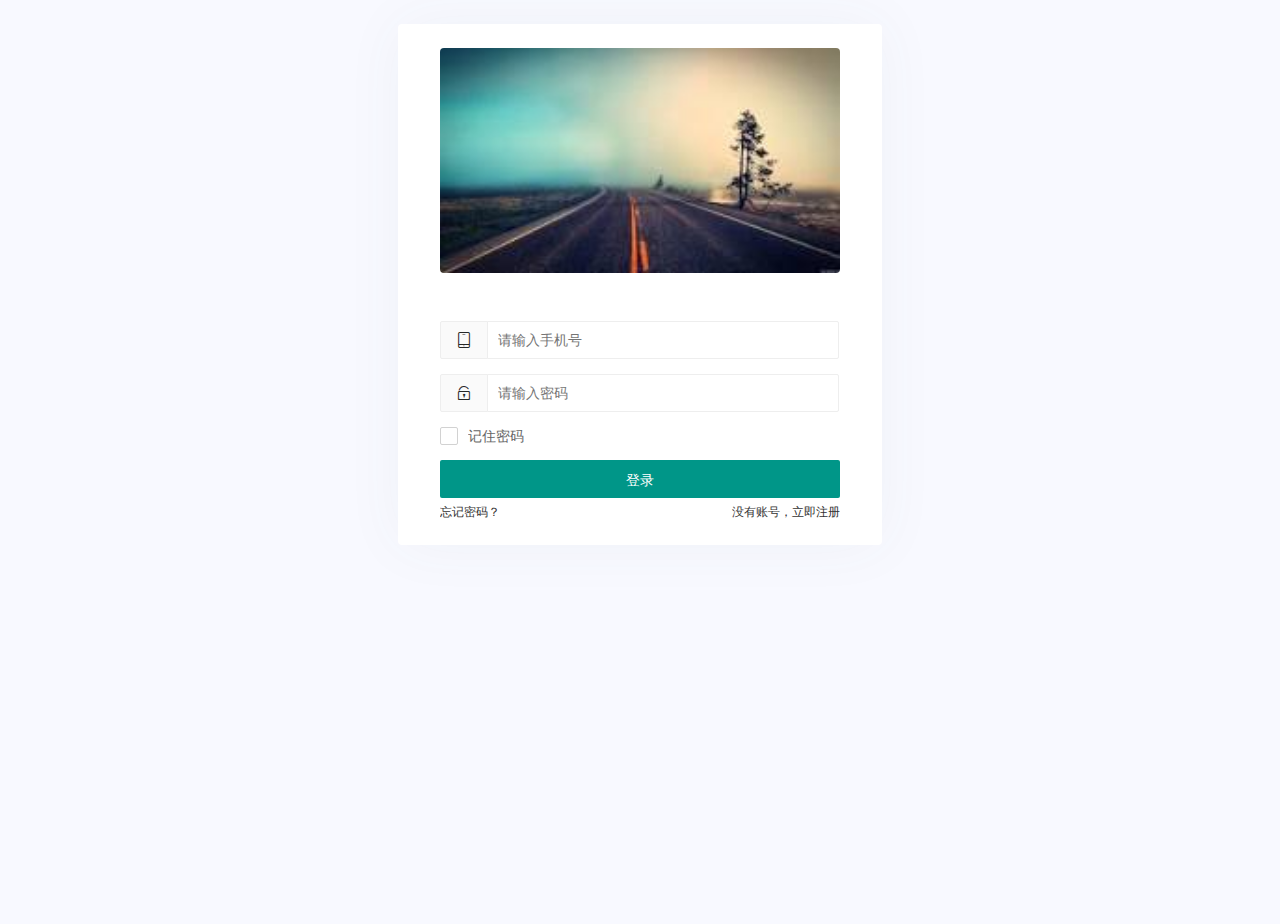
<file: page/login/index.html>
<!DOCTYPE html>
<html lang="en">
  <head>
    <meta charset="UTF-8" />
    <meta http-equiv="X-UA-Compatible" content="IE=edge" />
    <meta name="viewport" content="width=device-width, initial-scale=1.0" />
    <link rel="stylesheet" href="../../modules/layui-v2.6.8/css/layui.css" />
    <link rel="stylesheet" href="../../css/account-form.css" />
    <title>登录</title>
    <style></style>
  </head>

  <body>
    <div class="account-page">
      <div class="account-container">
        <img
          class="banner-img"
          src="[data-uri]"
          alt="banner"
          srcset=""
        />

        <form class="layui-form layui-form-pane account-form" action="">
          <div class="layui-form-item">
            <label class="layui-form-label account-form-icon-label"
              ><i class="layui-icon layui-icon-cellphone"></i
            ></label>
            <div class="layui-input-block account-form-icon-input">
              <input
                type="tel"
                id="phoneInput"
                name="phone"
                lay-verify="required|phone"
                autocomplete="off"
                class="layui-input"
                placeholder="请输入手机号"
              />
            </div>
          </div>

          <div class="layui-form-item">
            <label class="layui-form-label account-form-icon-label"
              ><i class="layui-icon layui-icon-password"></i
            ></label>
            <div class="layui-input-block account-form-icon-input">
              <input
                id="passwordInput"
                type="password"
                name="password"
                lay-verify="required"
                autocomplete="off"
                class="layui-input"
                placeholder="请输入密码"
                required
              />
            </div>
          </div>

          <div class="layui-form-item account-form-rember-pwd">
            <input
              type="checkbox"
              name="rememberPwd"
              title="记住密码"
              lay-skin="primary"
              id="rememberPwdCheckbox"
            />
          </div>

          <!-- class="layui-btn layui-btn-normal account-form-submit-btn" -->
          <button
            type="submit"
            class="layui-btn account-form-submit-btn"
            lay-submit=""
            lay-filter="loginForm"
          >
            登录
          </button>
          <!-- <button type="reset" class="layui-btn layui-btn-primary">
              重置
            </button> -->

          <div class="account-form-extra-action-container">
            <a
              href="../reset-pwd/index.html"
              class="account-form-forget-pwd layui-font-12"
              >忘记密码？</a
            >
            <a
              href="../register/index.html"
              class="account-form-forget-register layui-font-12"
              >没有账号，立即注册</a
            >
          </div>
        </form>
      </div>
    </div>

    <script src="../../modules/layui-v2.6.8/layui.js"></script>
    <script src="../../modules/jquery-1.12.4/index.min.js"></script>
    <script>
      $(function () {
        layui.use('form', function () {
          var form = layui.form

          //监听提交
          form.on('submit(loginForm)', function (data) {
            $(data.elem).addClass('layui-btn-disabled').attr('disabled', true)

            $.ajax({
              type: 'POST',
              url: 'https://api.danjubao.cn/v1/login',
              headers: {
                'Content-Type': 'application/json',
              },
              dataType: 'json',
              data: JSON.stringify(data.field),
              success: function (response) {
                if (response.code !== 0) {
                  layer.msg(response.msg, {
                    icon: 5,
                    shift: 6,
                  })

                  return
                }

                console.log(response)
                window.boundAsync
                  .login(
                    JSON.stringify({
                      UserName: '',
                      Phone: data.field.phone,
                      Avatar: '',
                      Token: response.data,
                      Password: data.field.password,
                      SavePassword: data.field.rememberPwd === 'on',
                    })
                  )
                  .then(function () {
                    layer.msg('登录成功', {
                      icon: 1,
                      time: 3000,
                      anim: 0,
                    })
                  })
              },
              error: function (e) {
                layer.msg('登录失败，请重试', {
                  icon: 5,
                  shift: 6,
                })
              },

              complete: function () {
                $(data.elem)
                  .removeClass('layui-btn-disabled')
                  .attr('disabled', false)
              },
            })

            return false
          })
        })
      })
    </script>

    <script>
      // 设置密码
      function setPassword(pwdInfo) {
        pwdInfo = JSON.parse(pwdInfo)
        $('#phoneInput').val(pwdInfo.phone)
        $('#passwordInput').val(pwdInfo.password)
        $('#rememberPwdCheckbox').prop('checked', pwdInfo.savePassword)
        layui.form.render('checkbox')
      }
    </script>
  </body>
</html>
</file>
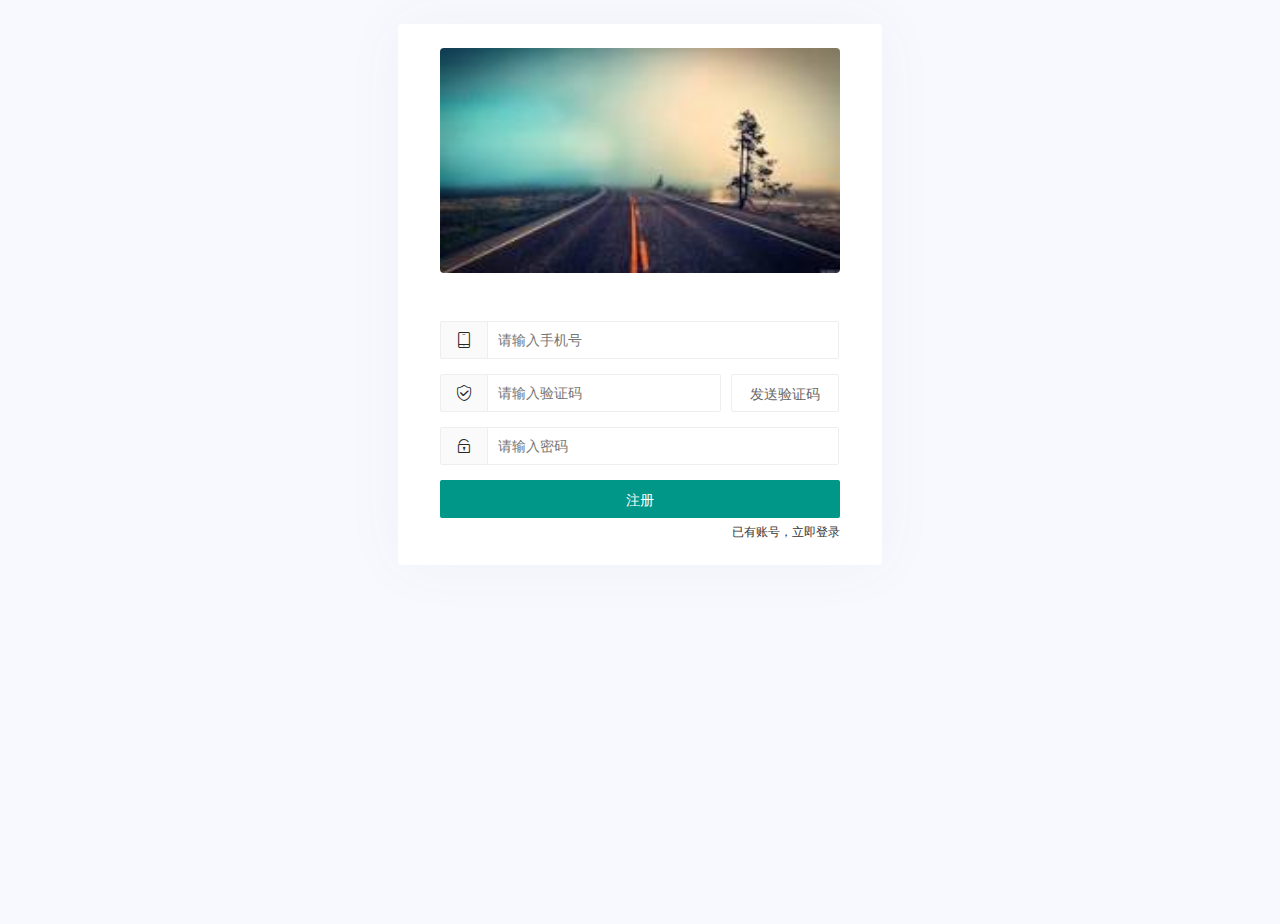
<file: page/register/index.html>
<!DOCTYPE html>
<html lang="en">
  <head>
    <meta charset="UTF-8" />
    <meta http-equiv="X-UA-Compatible" content="IE=edge" />
    <meta name="viewport" content="width=device-width, initial-scale=1.0" />
    <link rel="stylesheet" href="../../modules/layui-v2.6.8/css/layui.css" />
    <link rel="stylesheet" href="../../css/account-form.css" />
    <title>注册</title>
    <style></style>
  </head>
  <body>
    <div class="account-page">
      <div class="account-container">
        <img
          class="banner-img"
          src="[data-uri]"
          alt="banner"
          srcset=""
        />

        <form class="layui-form layui-form-pane account-form" action="">
          <div class="layui-form-item">
            <label class="layui-form-label account-form-icon-label"
              ><i class="layui-icon layui-icon-cellphone"></i
            ></label>
            <div class="layui-input-block account-form-icon-input">
              <input
                type="tel"
                name="phone"
                lay-verify="required|phone"
                autocomplete="off"
                class="layui-input"
                placeholder="请输入手机号"
                id="phone"
              />
            </div>
          </div>

          <div class="layui-form-item">
            <label class="layui-form-label account-form-icon-label"
              ><i class="layui-icon layui-icon-vercode"></i
            ></label>
            <div class="layui-input-inline account-form-verify-code-input">
              <input
                type="number"
                name="code"
                lay-verify="required"
                autocomplete="off"
                class="layui-input"
                placeholder="请输入验证码"
              />
            </div>

            <button
              class="layui-btn layui-btn-primary account-form-send-verify-code-btn"
              type="button"
              id="sendVerifyCodeBtn"
            >
              发送验证码
            </button>
          </div>

          <div class="layui-form-item">
            <label class="layui-form-label account-form-icon-label"
              ><i class="layui-icon layui-icon-password"></i
            ></label>
            <div class="layui-input-block account-form-icon-input">
              <input
                type="password"
                name="password"
                lay-verify="required"
                autocomplete="off"
                class="layui-input"
                placeholder="请输入密码"
                required
              />
            </div>
          </div>

          <!-- class="layui-btn layui-btn-normal account-form-submit-btn" -->
          <button
            type="submit"
            class="layui-btn account-form-submit-btn"
            lay-submit=""
            lay-filter="registerForm"
          >
            注册
          </button>
          <!-- <button type="reset" class="layui-btn layui-btn-primary">
                重置
              </button> -->

          <div class="account-form-extra-action-container">
            <a
              href="../login/index.html"
              class="account-form-to-login layui-font-12"
              >已有账号，立即登录</a
            >
          </div>
        </form>
      </div>
    </div>

    <script src="../../modules/layui-v2.6.8/layui.js"></script>
    <script src="../../modules/jquery-1.12.4/index.min.js"></script>
    <script>
      layui.use('layer', function () {
        var layer = layui.layer

        $('#sendVerifyCodeBtn').on('click', function () {
          // 禁用状态，不处理
          if ($(this).hasClass('layui-btn-disabled')) {
            return
          }

          var phoneVal = $('#phone').val()

          // 验证手机号
          if (!phoneVal) {
            layer.msg('请输入手机号', {
              icon: 5,
              shift: 6,
            })
            return
          }

          if (!/^(?:(?:\+|00)86)?1[3-9]\d{9}$/.test(phoneVal)) {
            layer.msg('请输入正确的手机号', {
              icon: 5,
              shift: 6,
            })
            return
          }

          $('#sendVerifyCodeBtn').addClass('layui-btn-disabled')

          // 发送验证码
          $.ajax({
            type: 'POST',
            url: 'https://api.danjubao.cn/v1/captcha',
            headers: {
              'Content-Type': 'application/json',
            },
            data: JSON.stringify({
              phone: phoneVal,
            }),
            success: function () {
              layer.msg('验证码发送成功', {
                icon: 1,
              })

              // 发送成功，倒计时
              var count = 60
              var timer = setInterval(function () {
                if (count > 0) {
                  count--
                  $('#sendVerifyCodeBtn').text(count + '秒')
                } else {
                  clearInterval(timer)
                  $('#sendVerifyCodeBtn')
                    .removeClass('layui-btn-disabled')
                    .text('发送验证码')
                }
              }, 1000)
            },
            error: function (e) {
              layer.msg('验证码发送失败', {
                icon: 5,
                shift: 6,
              })
              $('#sendVerifyCodeBtn').removeClass('layui-btn-disabled')
            },
          })
        })
      })
    </script>

    <script>
      // 注册逻辑
      layui.use('form', function () {
        var form = layui.form

        //监听提交
        form.on('submit(registerForm)', function (data) {
          $(data.elem).addClass('layui-btn-disabled').attr('disabled', true)

          // 注册
          $.ajax({
            type: 'POST',
            url: 'https://api.danjubao.cn/v1/register',
            headers: {
              'Content-Type': 'application/json',
            },
            dataType: 'json',
            data: JSON.stringify(data.field),
            success: function (response) {
              if (response.code !== 0) {
                layer.msg(response.msg, {
                  icon: 5,
                  shift: 6,
                })

                return
              }
              console.log(response)
              layer.msg('注册成功，请登录', {
                icon: 1,
              })
              setTimeout(() => {
                window.location.href = '../login/index.html'
              }, 1000)
            },
            error: function (e) {
              console.log(e)
              layer.msg('注册失败，请重试', {
                icon: 5,
                shift: 6,
              })
            },

            complete: function () {
              $(data.elem)
                .removeClass('layui-btn-disabled')
                .attr('disabled', false)
            },
          })

          return false
        })
      })
    </script>
  </body>
</html>
</file>
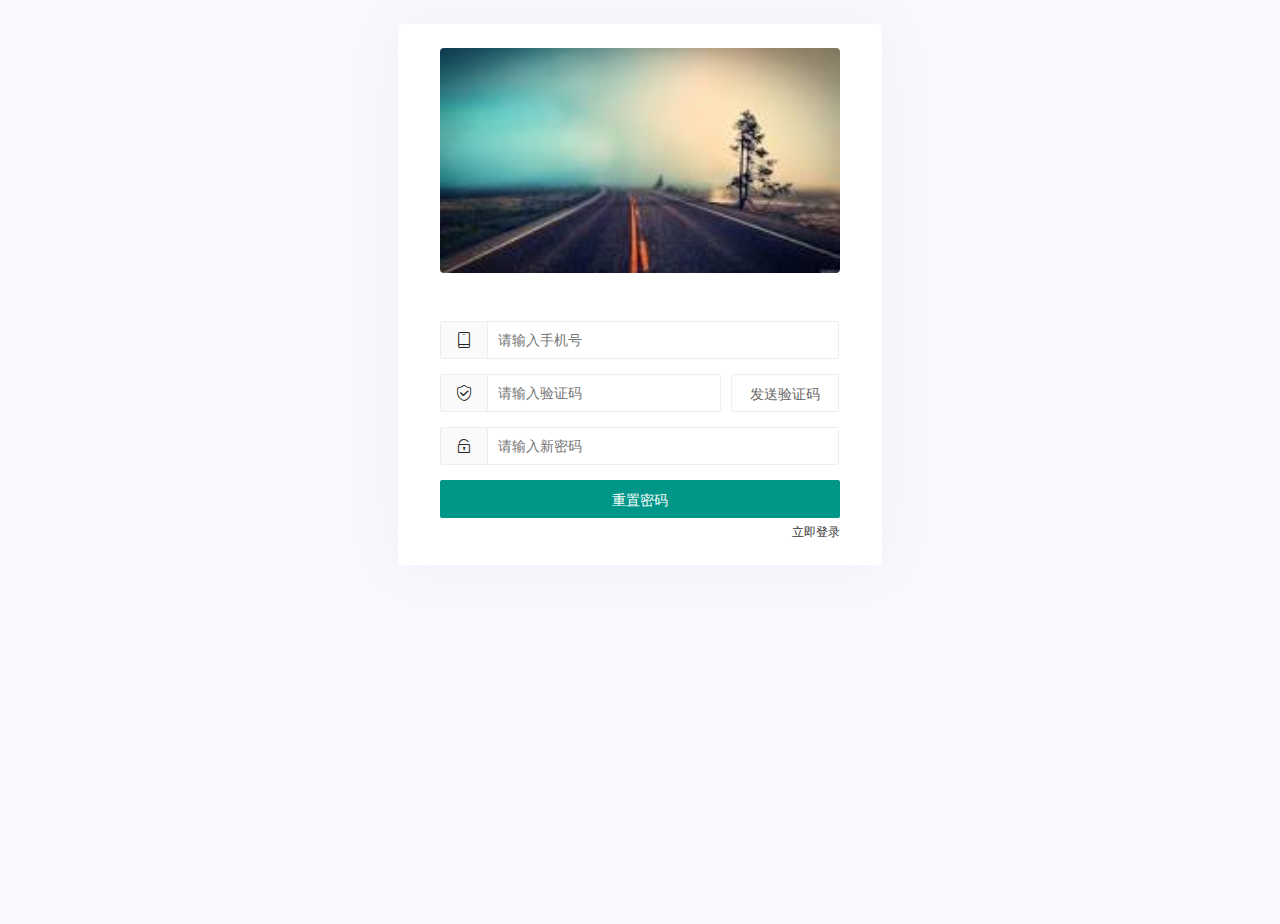
<file: page/reset-pwd/index.html>
<!DOCTYPE html>
<html lang="en">
  <head>
    <meta charset="UTF-8" />
    <meta http-equiv="X-UA-Compatible" content="IE=edge" />
    <meta name="viewport" content="width=device-width, initial-scale=1.0" />
    <link rel="stylesheet" href="../../modules/layui-v2.6.8/css/layui.css" />
    <link rel="stylesheet" href="../../css/account-form.css" />
    <title>重置密码</title>
    <style></style>
  </head>
  <body>
    <div class="account-page">
      <div class="account-container">
        <img
          class="banner-img"
          src="[data-uri]"
          alt="banner"
          srcset=""
        />

        <form class="layui-form layui-form-pane account-form" action="">
          <div class="layui-form-item">
            <label class="layui-form-label account-form-icon-label"
              ><i class="layui-icon layui-icon-cellphone"></i
            ></label>
            <div class="layui-input-block account-form-icon-input">
              <input
                type="tel"
                name="phone"
                lay-verify="required|phone"
                autocomplete="off"
                class="layui-input"
                placeholder="请输入手机号"
                id="phone"
              />
            </div>
          </div>

          <div class="layui-form-item">
            <label class="layui-form-label account-form-icon-label"
              ><i class="layui-icon layui-icon-vercode"></i
            ></label>
            <div class="layui-input-inline account-form-verify-code-input">
              <input
                type="number"
                name="code"
                lay-verify="required"
                autocomplete="off"
                class="layui-input"
                placeholder="请输入验证码"
              />
            </div>

            <button
              class="layui-btn layui-btn-primary account-form-send-verify-code-btn"
              type="button"
              id="sendVerifyCodeBtn"
            >
              发送验证码
            </button>
          </div>

          <div class="layui-form-item">
            <label class="layui-form-label account-form-icon-label"
              ><i class="layui-icon layui-icon-password"></i
            ></label>
            <div class="layui-input-block account-form-icon-input">
              <input
                type="password"
                name="password"
                lay-verify="required"
                autocomplete="off"
                class="layui-input"
                placeholder="请输入新密码"
                required
              />
            </div>
          </div>

          <!-- class="layui-btn layui-btn-normal account-form-submit-btn" -->
          <button
            type="submit"
            class="layui-btn account-form-submit-btn"
            lay-submit=""
            lay-filter="resetPwdForm"
          >
            重置密码
          </button>
          <!-- <button type="reset" class="layui-btn layui-btn-primary">
                重置
              </button> -->

          <div class="account-form-extra-action-container">
            <a
              href="../login/index.html"
              class="account-form-to-login layui-font-12"
              >立即登录</a
            >
          </div>
        </form>
      </div>
    </div>

    <script src="../../modules/layui-v2.6.8/layui.js"></script>
    <script src="../../modules/jquery-1.12.4/index.min.js"></script>
    <script>
      // 发送验证码
      layui.use('layer', function () {
        var layer = layui.layer

        $('#sendVerifyCodeBtn').on('click', function () {
          // 禁用状态，不处理
          if ($(this).hasClass('layui-btn-disabled')) {
            return
          }

          var phoneVal = $('#phone').val()

          // 验证手机号
          if (!phoneVal) {
            layer.msg('请输入手机号', {
              icon: 5,
              shift: 6,
            })
            return
          }

          if (!/^(?:(?:\+|00)86)?1[3-9]\d{9}$/.test(phoneVal)) {
            layer.msg('请输入正确的手机号', {
              icon: 5,
              shift: 6,
            })
            return
          }

          $('#sendVerifyCodeBtn').addClass('layui-btn-disabled')

          // 发送验证码
          $.ajax({
            type: 'POST',
            url: 'https://api.danjubao.cn/v1/captcha',
            headers: {
              'Content-Type': 'application/json',
            },
            data: JSON.stringify({
              phone: phoneVal,
            }),
            success: function () {
              layer.msg('验证码发送成功', {
                icon: 1,
              })

              // 发送成功，倒计时
              var count = 60
              var timer = setInterval(function () {
                if (count > 0) {
                  count--
                  $('#sendVerifyCodeBtn').text(count + '秒')
                } else {
                  clearInterval(timer)
                  $('#sendVerifyCodeBtn')
                    .removeClass('layui-btn-disabled')
                    .text('发送验证码')
                }
              }, 1000)
            },
            error: function (e) {
              layer.msg('验证码发送失败', {
                icon: 5,
                shift: 6,
              })
              $('#sendVerifyCodeBtn').removeClass('layui-btn-disabled')
            },
          })
        })
      })
    </script>

    <script>
      // 重置密码逻辑
      layui.use('form', function () {
        var form = layui.form

        //监听提交
        form.on('submit(resetPwdForm)', function (data) {
          $(data.elem).addClass('layui-btn-disabled').attr('disabled', true)

          // 重置密码
          $.ajax({
            type: 'POST',
            url: 'https://api.danjubao.cn/v1/refresh_password',
            headers: {
              'Content-Type': 'application/json',
            },
            dataType: 'json',
            data: JSON.stringify(data.field),
            success: function (response) {
              if (response.code !== 0) {
                layer.msg(response.msg, {
                  icon: 5,
                  shift: 6,
                })

                return
              }
              console.log(response)
              layer.msg('重置密码成功，请登录', {
                icon: 1,
              })
              setTimeout(() => {
                window.location.href = '../login/index.html'
              }, 1000)
            },
            error: function (e) {
              console.log(e)
              layer.msg('重置密码失败，请重试', {
                icon: 5,
                shift: 6,
              })
            },

            complete: function () {
              $(data.elem)
                .removeClass('layui-btn-disabled')
                .attr('disabled', false)
            },
          })

          return false
        })
      })
    </script>
  </body>
</html>
</file>
<file: modules/layui-v2.6.8/css/layui.css>
.layui-inline,img{display:inline-block;vertical-align:middle}h1,h2,h3,h4,h5,h6{font-weight:400}a,body{color:#333}.layui-edge,.layui-header,.layui-inline,.layui-main{position:relative}.layui-edge,hr{height:0;overflow:hidden}.layui-layout-body,.layui-side,.layui-side-scroll{overflow-x:hidden}.layui-edge,.layui-elip,hr{overflow:hidden}.layui-btn,.layui-edge,.layui-inline,img{vertical-align:middle}.layui-btn,.layui-disabled,.layui-icon,.layui-unselect{-moz-user-select:none;-webkit-user-select:none;-ms-user-select:none}blockquote,body,button,dd,div,dl,dt,form,h1,h2,h3,h4,h5,h6,input,li,ol,p,pre,td,textarea,th,ul{margin:0;padding:0;-webkit-tap-highlight-color:rgba(0,0,0,0)}a:active,a:hover{outline:0}img{border:none}li{list-style:none}table{border-collapse:collapse;border-spacing:0}h4,h5,h6{font-size:100%}button,input,optgroup,option,select,textarea{font-family:inherit;font-size:inherit;font-style:inherit;font-weight:inherit;outline:0}pre{white-space:pre-wrap;white-space:-moz-pre-wrap;white-space:-pre-wrap;white-space:-o-pre-wrap;word-wrap:break-word}body{line-height:1.6;color:rgba(0,0,0,.85);font:14px Helvetica Neue,Helvetica,PingFang SC,Tahoma,Arial,sans-serif}hr{line-height:0;margin:10px 0;padding:0;border:none!important;border-bottom:1px solid #eee!important;clear:both;background:0 0}a{text-decoration:none}a:hover{color:#777}a cite{font-style:normal;*cursor:pointer}.layui-border-box,.layui-border-box *{box-sizing:border-box}.layui-box,.layui-box *{box-sizing:content-box}.layui-clear{clear:both;*zoom:1}.layui-clear:after{content:'\20';clear:both;*zoom:1;display:block;height:0}.layui-inline{*display:inline;*zoom:1}.layui-btn,.layui-btn-group,.layui-edge{display:inline-block}.layui-edge{width:0;border-width:6px;border-style:dashed;border-color:transparent}.layui-edge-top{top:-4px;border-bottom-color:#999;border-bottom-style:solid}.layui-edge-right{border-left-color:#999;border-left-style:solid}.layui-edge-bottom{top:2px;border-top-color:#999;border-top-style:solid}.layui-edge-left{border-right-color:#999;border-right-style:solid}.layui-elip{text-overflow:ellipsis;white-space:nowrap}.layui-disabled,.layui-disabled:hover{color:#d2d2d2!important;cursor:not-allowed!important}.layui-circle{border-radius:100%}.layui-show{display:block!important}.layui-hide{display:none!important}.layui-show-v{visibility:visible!important}.layui-hide-v{visibility:hidden!important}@font-face{font-family:layui-icon;src:url(../font/iconfont.eot?v=256);src:url(../font/iconfont.eot?v=256#iefix) format('embedded-opentype'),url(../font/iconfont.woff2?v=256) format('woff2'),url(../font/iconfont.woff?v=256) format('woff'),url(../font/iconfont.ttf?v=256) format('truetype'),url(../font/iconfont.svg?v=256#layui-icon) format('svg')}.layui-icon{font-family:layui-icon!important;font-size:16px;font-style:normal;-webkit-font-smoothing:antialiased;-moz-osx-font-smoothing:grayscale}.layui-icon-reply-fill:before{content:"\e611"}.layui-icon-set-fill:before{content:"\e614"}.layui-icon-menu-fill:before{content:"\e60f"}.layui-icon-search:before{content:"\e615"}.layui-icon-share:before{content:"\e641"}.layui-icon-set-sm:before{content:"\e620"}.layui-icon-engine:before{content:"\e628"}.layui-icon-close:before{content:"\1006"}.layui-icon-close-fill:before{content:"\1007"}.layui-icon-chart-screen:before{content:"\e629"}.layui-icon-star:before{content:"\e600"}.layui-icon-circle-dot:before{content:"\e617"}.layui-icon-chat:before{content:"\e606"}.layui-icon-release:before{content:"\e609"}.layui-icon-list:before{content:"\e60a"}.layui-icon-chart:before{content:"\e62c"}.layui-icon-ok-circle:before{content:"\1005"}.layui-icon-layim-theme:before{content:"\e61b"}.layui-icon-table:before{content:"\e62d"}.layui-icon-right:before{content:"\e602"}.layui-icon-left:before{content:"\e603"}.layui-icon-cart-simple:before{content:"\e698"}.layui-icon-face-cry:before{content:"\e69c"}.layui-icon-face-smile:before{content:"\e6af"}.layui-icon-survey:before{content:"\e6b2"}.layui-icon-tree:before{content:"\e62e"}.layui-icon-ie:before{content:"\e7bb"}.layui-icon-upload-circle:before{content:"\e62f"}.layui-icon-add-circle:before{content:"\e61f"}.layui-icon-download-circle:before{content:"\e601"}.layui-icon-templeate-1:before{content:"\e630"}.layui-icon-util:before{content:"\e631"}.layui-icon-face-surprised:before{content:"\e664"}.layui-icon-edit:before{content:"\e642"}.layui-icon-speaker:before{content:"\e645"}.layui-icon-down:before{content:"\e61a"}.layui-icon-file:before{content:"\e621"}.layui-icon-layouts:before{content:"\e632"}.layui-icon-rate-half:before{content:"\e6c9"}.layui-icon-add-circle-fine:before{content:"\e608"}.layui-icon-prev-circle:before{content:"\e633"}.layui-icon-read:before{content:"\e705"}.layui-icon-404:before{content:"\e61c"}.layui-icon-carousel:before{content:"\e634"}.layui-icon-help:before{content:"\e607"}.layui-icon-code-circle:before{content:"\e635"}.layui-icon-windows:before{content:"\e67f"}.layui-icon-water:before{content:"\e636"}.layui-icon-username:before{content:"\e66f"}.layui-icon-find-fill:before{content:"\e670"}.layui-icon-about:before{content:"\e60b"}.layui-icon-location:before{content:"\e715"}.layui-icon-up:before{content:"\e619"}.layui-icon-pause:before{content:"\e651"}.layui-icon-date:before{content:"\e637"}.layui-icon-layim-uploadfile:before{content:"\e61d"}.layui-icon-delete:before{content:"\e640"}.layui-icon-play:before{content:"\e652"}.layui-icon-top:before{content:"\e604"}.layui-icon-firefox:before{content:"\e686"}.layui-icon-friends:before{content:"\e612"}.layui-icon-refresh-3:before{content:"\e9aa"}.layui-icon-ok:before{content:"\e605"}.layui-icon-layer:before{content:"\e638"}.layui-icon-face-smile-fine:before{content:"\e60c"}.layui-icon-dollar:before{content:"\e659"}.layui-icon-group:before{content:"\e613"}.layui-icon-layim-download:before{content:"\e61e"}.layui-icon-picture-fine:before{content:"\e60d"}.layui-icon-link:before{content:"\e64c"}.layui-icon-diamond:before{content:"\e735"}.layui-icon-log:before{content:"\e60e"}.layui-icon-key:before{content:"\e683"}.layui-icon-rate-solid:before{content:"\e67a"}.layui-icon-fonts-del:before{content:"\e64f"}.layui-icon-unlink:before{content:"\e64d"}.layui-icon-fonts-clear:before{content:"\e639"}.layui-icon-triangle-r:before{content:"\e623"}.layui-icon-circle:before{content:"\e63f"}.layui-icon-radio:before{content:"\e643"}.layui-icon-align-center:before{content:"\e647"}.layui-icon-align-right:before{content:"\e648"}.layui-icon-align-left:before{content:"\e649"}.layui-icon-loading-1:before{content:"\e63e"}.layui-icon-return:before{content:"\e65c"}.layui-icon-fonts-strong:before{content:"\e62b"}.layui-icon-upload:before{content:"\e67c"}.layui-icon-dialogue:before{content:"\e63a"}.layui-icon-video:before{content:"\e6ed"}.layui-icon-headset:before{content:"\e6fc"}.layui-icon-cellphone-fine:before{content:"\e63b"}.layui-icon-add-1:before{content:"\e654"}.layui-icon-face-smile-b:before{content:"\e650"}.layui-icon-fonts-html:before{content:"\e64b"}.layui-icon-screen-full:before{content:"\e622"}.layui-icon-form:before{content:"\e63c"}.layui-icon-cart:before{content:"\e657"}.layui-icon-camera-fill:before{content:"\e65d"}.layui-icon-tabs:before{content:"\e62a"}.layui-icon-heart-fill:before{content:"\e68f"}.layui-icon-fonts-code:before{content:"\e64e"}.layui-icon-ios:before{content:"\e680"}.layui-icon-at:before{content:"\e687"}.layui-icon-fire:before{content:"\e756"}.layui-icon-set:before{content:"\e716"}.layui-icon-fonts-u:before{content:"\e646"}.layui-icon-triangle-d:before{content:"\e625"}.layui-icon-tips:before{content:"\e702"}.layui-icon-picture:before{content:"\e64a"}.layui-icon-more-vertical:before{content:"\e671"}.layui-icon-bluetooth:before{content:"\e689"}.layui-icon-flag:before{content:"\e66c"}.layui-icon-loading:before{content:"\e63d"}.layui-icon-fonts-i:before{content:"\e644"}.layui-icon-refresh-1:before{content:"\e666"}.layui-icon-rmb:before{content:"\e65e"}.layui-icon-addition:before{content:"\e624"}.layui-icon-home:before{content:"\e68e"}.layui-icon-time:before{content:"\e68d"}.layui-icon-user:before{content:"\e770"}.layui-icon-notice:before{content:"\e667"}.layui-icon-chrome:before{content:"\e68a"}.layui-icon-edge:before{content:"\e68b"}.layui-icon-login-weibo:before{content:"\e675"}.layui-icon-voice:before{content:"\e688"}.layui-icon-upload-drag:before{content:"\e681"}.layui-icon-login-qq:before{content:"\e676"}.layui-icon-snowflake:before{content:"\e6b1"}.layui-icon-heart:before{content:"\e68c"}.layui-icon-logout:before{content:"\e682"}.layui-icon-file-b:before{content:"\e655"}.layui-icon-template:before{content:"\e663"}.layui-icon-transfer:before{content:"\e691"}.layui-icon-auz:before{content:"\e672"}.layui-icon-console:before{content:"\e665"}.layui-icon-app:before{content:"\e653"}.layui-icon-prev:before{content:"\e65a"}.layui-icon-website:before{content:"\e7ae"}.layui-icon-next:before{content:"\e65b"}.layui-icon-component:before{content:"\e857"}.layui-icon-android:before{content:"\e684"}.layui-icon-more:before{content:"\e65f"}.layui-icon-login-wechat:before{content:"\e677"}.layui-icon-shrink-right:before{content:"\e668"}.layui-icon-spread-left:before{content:"\e66b"}.layui-icon-camera:before{content:"\e660"}.layui-icon-note:before{content:"\e66e"}.layui-icon-refresh:before{content:"\e669"}.layui-icon-female:before{content:"\e661"}.layui-icon-male:before{content:"\e662"}.layui-icon-screen-restore:before{content:"\e758"}.layui-icon-password:before{content:"\e673"}.layui-icon-senior:before{content:"\e674"}.layui-icon-theme:before{content:"\e66a"}.layui-icon-tread:before{content:"\e6c5"}.layui-icon-praise:before{content:"\e6c6"}.layui-icon-star-fill:before{content:"\e658"}.layui-icon-rate:before{content:"\e67b"}.layui-icon-template-1:before{content:"\e656"}.layui-icon-vercode:before{content:"\e679"}.layui-icon-service:before{content:"\e626"}.layui-icon-cellphone:before{content:"\e678"}.layui-icon-print:before{content:"\e66d"}.layui-icon-cols:before{content:"\e610"}.layui-icon-wifi:before{content:"\e7e0"}.layui-icon-export:before{content:"\e67d"}.layui-icon-rss:before{content:"\e808"}.layui-icon-slider:before{content:"\e714"}.layui-icon-email:before{content:"\e618"}.layui-icon-subtraction:before{content:"\e67e"}.layui-icon-mike:before{content:"\e6dc"}.layui-icon-light:before{content:"\e748"}.layui-icon-gift:before{content:"\e627"}.layui-icon-mute:before{content:"\e685"}.layui-icon-reduce-circle:before{content:"\e616"}.layui-icon-music:before{content:"\e690"}.layui-main{width:1140px;margin:0 auto}.layui-header{z-index:1000;height:60px}.layui-header a:hover{transition:all .5s;-webkit-transition:all .5s}.layui-side{position:fixed;left:0;top:0;bottom:0;z-index:999;width:200px}.layui-side-scroll{position:relative;width:220px;height:100%}.layui-body{position:relative;left:200px;right:0;top:0;bottom:0;z-index:900;width:auto;box-sizing:border-box}.layui-layout-admin .layui-header{position:fixed;top:0;left:0;right:0;background-color:#23262E}.layui-layout-admin .layui-side{top:60px;width:200px;overflow-x:hidden}.layui-layout-admin .layui-body{position:absolute;top:60px;padding-bottom:44px}.layui-layout-admin .layui-main{width:auto;margin:0 15px}.layui-layout-admin .layui-footer{position:fixed;left:200px;right:0;bottom:0;z-index:990;height:44px;line-height:44px;padding:0 15px;box-shadow:-1px 0 4px rgb(0 0 0 / 12%);background-color:#FAFAFA}.layui-layout-admin .layui-logo{position:absolute;left:0;top:0;width:200px;height:100%;line-height:60px;text-align:center;color:#009688;font-size:16px;box-shadow:0 1px 2px 0 rgb(0 0 0 / 15%)}.layui-layout-admin .layui-header .layui-nav{background:0 0}.layui-layout-left{position:absolute!important;left:200px;top:0}.layui-layout-right{position:absolute!important;right:0;top:0}.layui-container{position:relative;margin:0 auto;padding:0 15px;box-sizing:border-box}.layui-fluid{position:relative;margin:0 auto;padding:0 15px}.layui-row:after,.layui-row:before{content:"";display:block;clear:both}.layui-col-lg1,.layui-col-lg10,.layui-col-lg11,.layui-col-lg12,.layui-col-lg2,.layui-col-lg3,.layui-col-lg4,.layui-col-lg5,.layui-col-lg6,.layui-col-lg7,.layui-col-lg8,.layui-col-lg9,.layui-col-md1,.layui-col-md10,.layui-col-md11,.layui-col-md12,.layui-col-md2,.layui-col-md3,.layui-col-md4,.layui-col-md5,.layui-col-md6,.layui-col-md7,.layui-col-md8,.layui-col-md9,.layui-col-sm1,.layui-col-sm10,.layui-col-sm11,.layui-col-sm12,.layui-col-sm2,.layui-col-sm3,.layui-col-sm4,.layui-col-sm5,.layui-col-sm6,.layui-col-sm7,.layui-col-sm8,.layui-col-sm9,.layui-col-xs1,.layui-col-xs10,.layui-col-xs11,.layui-col-xs12,.layui-col-xs2,.layui-col-xs3,.layui-col-xs4,.layui-col-xs5,.layui-col-xs6,.layui-col-xs7,.layui-col-xs8,.layui-col-xs9{position:relative;display:block;box-sizing:border-box}.layui-col-xs1,.layui-col-xs10,.layui-col-xs11,.layui-col-xs12,.layui-col-xs2,.layui-col-xs3,.layui-col-xs4,.layui-col-xs5,.layui-col-xs6,.layui-col-xs7,.layui-col-xs8,.layui-col-xs9{float:left}.layui-col-xs1{width:8.33333333%}.layui-col-xs2{width:16.66666667%}.layui-col-xs3{width:25%}.layui-col-xs4{width:33.33333333%}.layui-col-xs5{width:41.66666667%}.layui-col-xs6{width:50%}.layui-col-xs7{width:58.33333333%}.layui-col-xs8{width:66.66666667%}.layui-col-xs9{width:75%}.layui-col-xs10{width:83.33333333%}.layui-col-xs11{width:91.66666667%}.layui-col-xs12{width:100%}.layui-col-xs-offset1{margin-left:8.33333333%}.layui-col-xs-offset2{margin-left:16.66666667%}.layui-col-xs-offset3{margin-left:25%}.layui-col-xs-offset4{margin-left:33.33333333%}.layui-col-xs-offset5{margin-left:41.66666667%}.layui-col-xs-offset6{margin-left:50%}.layui-col-xs-offset7{margin-left:58.33333333%}.layui-col-xs-offset8{margin-left:66.66666667%}.layui-col-xs-offset9{margin-left:75%}.layui-col-xs-offset10{margin-left:83.33333333%}.layui-col-xs-offset11{margin-left:91.66666667%}.layui-col-xs-offset12{margin-left:100%}@media screen and (max-width:768px){.layui-hide-xs{display:none!important}.layui-show-xs-block{display:block!important}.layui-show-xs-inline{display:inline!important}.layui-show-xs-inline-block{display:inline-block!important}}@media screen and (min-width:768px){.layui-container{width:750px}.layui-hide-sm{display:none!important}.layui-show-sm-block{display:block!important}.layui-show-sm-inline{display:inline!important}.layui-show-sm-inline-block{display:inline-block!important}.layui-col-sm1,.layui-col-sm10,.layui-col-sm11,.layui-col-sm12,.layui-col-sm2,.layui-col-sm3,.layui-col-sm4,.layui-col-sm5,.layui-col-sm6,.layui-col-sm7,.layui-col-sm8,.layui-col-sm9{float:left}.layui-col-sm1{width:8.33333333%}.layui-col-sm2{width:16.66666667%}.layui-col-sm3{width:25%}.layui-col-sm4{width:33.33333333%}.layui-col-sm5{width:41.66666667%}.layui-col-sm6{width:50%}.layui-col-sm7{width:58.33333333%}.layui-col-sm8{width:66.66666667%}.layui-col-sm9{width:75%}.layui-col-sm10{width:83.33333333%}.layui-col-sm11{width:91.66666667%}.layui-col-sm12{width:100%}.layui-col-sm-offset1{margin-left:8.33333333%}.layui-col-sm-offset2{margin-left:16.66666667%}.layui-col-sm-offset3{margin-left:25%}.layui-col-sm-offset4{margin-left:33.33333333%}.layui-col-sm-offset5{margin-left:41.66666667%}.layui-col-sm-offset6{margin-left:50%}.layui-col-sm-offset7{margin-left:58.33333333%}.layui-col-sm-offset8{margin-left:66.66666667%}.layui-col-sm-offset9{margin-left:75%}.layui-col-sm-offset10{margin-left:83.33333333%}.layui-col-sm-offset11{margin-left:91.66666667%}.layui-col-sm-offset12{margin-left:100%}}@media screen and (min-width:992px){.layui-container{width:970px}.layui-hide-md{display:none!important}.layui-show-md-block{display:block!important}.layui-show-md-inline{display:inline!important}.layui-show-md-inline-block{display:inline-block!important}.layui-col-md1,.layui-col-md10,.layui-col-md11,.layui-col-md12,.layui-col-md2,.layui-col-md3,.layui-col-md4,.layui-col-md5,.layui-col-md6,.layui-col-md7,.layui-col-md8,.layui-col-md9{float:left}.layui-col-md1{width:8.33333333%}.layui-col-md2{width:16.66666667%}.layui-col-md3{width:25%}.layui-col-md4{width:33.33333333%}.layui-col-md5{width:41.66666667%}.layui-col-md6{width:50%}.layui-col-md7{width:58.33333333%}.layui-col-md8{width:66.66666667%}.layui-col-md9{width:75%}.layui-col-md10{width:83.33333333%}.layui-col-md11{width:91.66666667%}.layui-col-md12{width:100%}.layui-col-md-offset1{margin-left:8.33333333%}.layui-col-md-offset2{margin-left:16.66666667%}.layui-col-md-offset3{margin-left:25%}.layui-col-md-offset4{margin-left:33.33333333%}.layui-col-md-offset5{margin-left:41.66666667%}.layui-col-md-offset6{margin-left:50%}.layui-col-md-offset7{margin-left:58.33333333%}.layui-col-md-offset8{margin-left:66.66666667%}.layui-col-md-offset9{margin-left:75%}.layui-col-md-offset10{margin-left:83.33333333%}.layui-col-md-offset11{margin-left:91.66666667%}.layui-col-md-offset12{margin-left:100%}}@media screen and (min-width:1200px){.layui-container{width:1170px}.layui-hide-lg{display:none!important}.layui-show-lg-block{display:block!important}.layui-show-lg-inline{display:inline!important}.layui-show-lg-inline-block{display:inline-block!important}.layui-col-lg1,.layui-col-lg10,.layui-col-lg11,.layui-col-lg12,.layui-col-lg2,.layui-col-lg3,.layui-col-lg4,.layui-col-lg5,.layui-col-lg6,.layui-col-lg7,.layui-col-lg8,.layui-col-lg9{float:left}.layui-col-lg1{width:8.33333333%}.layui-col-lg2{width:16.66666667%}.layui-col-lg3{width:25%}.layui-col-lg4{width:33.33333333%}.layui-col-lg5{width:41.66666667%}.layui-col-lg6{width:50%}.layui-col-lg7{width:58.33333333%}.layui-col-lg8{width:66.66666667%}.layui-col-lg9{width:75%}.layui-col-lg10{width:83.33333333%}.layui-col-lg11{width:91.66666667%}.layui-col-lg12{width:100%}.layui-col-lg-offset1{margin-left:8.33333333%}.layui-col-lg-offset2{margin-left:16.66666667%}.layui-col-lg-offset3{margin-left:25%}.layui-col-lg-offset4{margin-left:33.33333333%}.layui-col-lg-offset5{margin-left:41.66666667%}.layui-col-lg-offset6{margin-left:50%}.layui-col-lg-offset7{margin-left:58.33333333%}.layui-col-lg-offset8{margin-left:66.66666667%}.layui-col-lg-offset9{margin-left:75%}.layui-col-lg-offset10{margin-left:83.33333333%}.layui-col-lg-offset11{margin-left:91.66666667%}.layui-col-lg-offset12{margin-left:100%}}.layui-col-space1{margin:-.5px}.layui-col-space1>*{padding:.5px}.layui-col-space2{margin:-1px}.layui-col-space2>*{padding:1px}.layui-col-space4{margin:-2px}.layui-col-space4>*{padding:2px}.layui-col-space5{margin:-2.5px}.layui-col-space5>*{padding:2.5px}.layui-col-space6{margin:-3px}.layui-col-space6>*{padding:3px}.layui-col-space8{margin:-4px}.layui-col-space8>*{padding:4px}.layui-col-space10{margin:-5px}.layui-col-space10>*{padding:5px}.layui-col-space12{margin:-6px}.layui-col-space12>*{padding:6px}.layui-col-space14{margin:-7px}.layui-col-space14>*{padding:7px}.layui-col-space15{margin:-7.5px}.layui-col-space15>*{padding:7.5px}.layui-col-space16{margin:-8px}.layui-col-space16>*{padding:8px}.layui-col-space18{margin:-9px}.layui-col-space18>*{padding:9px}.layui-col-space20{margin:-10px}.layui-col-space20>*{padding:10px}.layui-col-space22{margin:-11px}.layui-col-space22>*{padding:11px}.layui-col-space24{margin:-12px}.layui-col-space24>*{padding:12px}.layui-col-space25{margin:-12.5px}.layui-col-space25>*{padding:12.5px}.layui-col-space26{margin:-13px}.layui-col-space26>*{padding:13px}.layui-col-space28{margin:-14px}.layui-col-space28>*{padding:14px}.layui-col-space30{margin:-15px}.layui-col-space30>*{padding:15px}.layui-btn,.layui-input,.layui-select,.layui-textarea,.layui-upload-button{outline:0;-webkit-appearance:none;transition:all .3s;-webkit-transition:all .3s;box-sizing:border-box}.layui-elem-quote{margin-bottom:10px;padding:15px;line-height:1.6;border-left:5px solid #5FB878;border-radius:0 2px 2px 0;background-color:#FAFAFA}.layui-quote-nm{border-style:solid;border-width:1px 1px 1px 5px;background:0 0}.layui-elem-field{margin-bottom:10px;padding:0;border-width:1px;border-style:solid}.layui-elem-field legend{margin-left:20px;padding:0 10px;font-size:20px;font-weight:300}.layui-field-title{margin:10px 0 20px;border-width:1px 0 0}.layui-field-box{padding:15px}.layui-field-title .layui-field-box{padding:10px 0}.layui-progress{position:relative;height:6px;border-radius:20px;background-color:#eee}.layui-progress-bar{position:absolute;left:0;top:0;width:0;max-width:100%;height:6px;border-radius:20px;text-align:right;background-color:#5FB878;transition:all .3s;-webkit-transition:all .3s}.layui-progress-big,.layui-progress-big .layui-progress-bar{height:18px;line-height:18px}.layui-progress-text{position:relative;top:-20px;line-height:18px;font-size:12px;color:#666}.layui-progress-big .layui-progress-text{position:static;padding:0 10px;color:#fff}.layui-collapse{border-width:1px;border-style:solid;border-radius:2px}.layui-colla-content,.layui-colla-item{border-top-width:1px;border-top-style:solid}.layui-colla-item:first-child{border-top:none}.layui-colla-title{position:relative;height:42px;line-height:42px;padding:0 15px 0 35px;color:#333;background-color:#FAFAFA;cursor:pointer;font-size:14px;overflow:hidden}.layui-colla-content{display:none;padding:10px 15px;line-height:1.6;color:#666}.layui-colla-icon{position:absolute;left:15px;top:0;font-size:14px}.layui-card-body,.layui-card-header,.layui-form-label,.layui-form-mid,.layui-form-select,.layui-input-block,.layui-input-inline,.layui-panel,.layui-textarea{position:relative}.layui-card{margin-bottom:15px;border-radius:2px;background-color:#fff;box-shadow:0 1px 2px 0 rgba(0,0,0,.05)}.layui-form-select dl,.layui-panel{box-shadow:1px 1px 4px rgb(0 0 0 / 8%)}.layui-card:last-child{margin-bottom:0}.layui-card-header{height:42px;line-height:42px;padding:0 15px;border-bottom:1px solid #f6f6f6;color:#333;border-radius:2px 2px 0 0;font-size:14px}.layui-card-body{padding:10px 15px;line-height:24px}.layui-card-body[pad15]{padding:15px}.layui-card-body[pad20]{padding:20px}.layui-card-body .layui-table{margin:5px 0}.layui-card .layui-tab{margin:0}.layui-panel{border-width:1px;border-style:solid;border-radius:2px;background-color:#fff;color:#666}.layui-bg-black,.layui-bg-blue,.layui-bg-cyan,.layui-bg-green,.layui-bg-orange,.layui-bg-red{color:#fff!important}.layui-panel-window{position:relative;padding:15px;border-radius:0;border-top:5px solid #eee;background-color:#fff}.layui-border,.layui-border-black,.layui-border-blue,.layui-border-cyan,.layui-border-green,.layui-border-orange,.layui-border-red{border-width:1px;border-style:solid}.layui-auxiliar-moving{position:fixed;left:0;right:0;top:0;bottom:0;width:100%;height:100%;background:0 0;z-index:9999999999}.layui-bg-red{background-color:#FF5722!important}.layui-bg-orange{background-color:#FFB800!important}.layui-bg-green{background-color:#009688!important}.layui-bg-cyan{background-color:#2F4056!important}.layui-bg-blue{background-color:#1E9FFF!important}.layui-bg-black{background-color:#393D49!important}.layui-bg-gray{background-color:#FAFAFA!important;color:#666!important}.layui-badge-rim,.layui-border,.layui-colla-content,.layui-colla-item,.layui-collapse,.layui-elem-field,.layui-form-pane .layui-form-item[pane],.layui-form-pane .layui-form-label,.layui-input,.layui-layedit,.layui-layedit-tool,.layui-panel,.layui-quote-nm,.layui-select,.layui-tab-bar,.layui-tab-card,.layui-tab-title,.layui-tab-title .layui-this:after,.layui-textarea{border-color:#eee}.layui-border{color:#666!important}.layui-border-red{border-color:#FF5722!important;color:#FF5722!important}.layui-border-orange{border-color:#FFB800!important;color:#FFB800!important}.layui-border-green{border-color:#009688!important;color:#009688!important}.layui-border-cyan{border-color:#2F4056!important;color:#2F4056!important}.layui-border-blue{border-color:#1E9FFF!important;color:#1E9FFF!important}.layui-border-black{border-color:#393D49!important;color:#393D49!important}.layui-timeline-item:before{background-color:#eee}.layui-text{line-height:1.6;font-size:14px;color:#666}.layui-text h1,.layui-text h2,.layui-text h3{font-weight:500;color:#333}.layui-text h1{font-size:30px}.layui-text h2{font-size:24px}.layui-text h3{font-size:18px}.layui-text a:not(.layui-btn){color:#01AAED}.layui-text a:not(.layui-btn):hover{text-decoration:underline}.layui-text ul{padding:5px 0 5px 15px}.layui-text ul li{margin-top:5px;list-style-type:disc}.layui-text em,.layui-word-aux{color:#999!important;padding-left:5px!important;padding-right:5px!important}.layui-text p{margin:10px 0}.layui-text p:first-child{margin-top:0}.layui-font-12{font-size:12px!important}.layui-font-14{font-size:14px!important}.layui-font-16{font-size:16px!important}.layui-font-18{font-size:18px!important}.layui-font-20{font-size:20px!important}.layui-font-red{color:#FF5722!important}.layui-font-orange{color:#FFB800!important}.layui-font-green{color:#009688!important}.layui-font-cyan{color:#2F4056!important}.layui-font-blue{color:#01AAED!important}.layui-font-black{color:#000!important}.layui-font-gray{color:#c2c2c2!important}.layui-btn{height:38px;line-height:38px;border:1px solid transparent;padding:0 18px;background-color:#009688;color:#fff;white-space:nowrap;text-align:center;font-size:14px;border-radius:2px;cursor:pointer}.layui-btn:hover{opacity:.8;filter:alpha(opacity=80);color:#fff}.layui-btn:active{opacity:1;filter:alpha(opacity=100)}.layui-btn+.layui-btn{margin-left:10px}.layui-btn-container{font-size:0}.layui-btn-container .layui-btn{margin-right:10px;margin-bottom:10px}.layui-btn-container .layui-btn+.layui-btn{margin-left:0}.layui-table .layui-btn-container .layui-btn{margin-bottom:9px}.layui-btn-radius{border-radius:100px}.layui-btn .layui-icon{padding:0 2px;vertical-align:middle\9;vertical-align:bottom}.layui-btn-primary{border-color:#d2d2d2;background:0 0;color:#666}.layui-btn-primary:hover{border-color:#009688;color:#333}.layui-btn-normal{background-color:#1E9FFF}.layui-btn-warm{background-color:#FFB800}.layui-btn-danger{background-color:#FF5722}.layui-btn-checked{background-color:#5FB878}.layui-btn-disabled,.layui-btn-disabled:active,.layui-btn-disabled:hover{border-color:#eee!important;background-color:#FBFBFB!important;color:#d2d2d2!important;cursor:not-allowed!important;opacity:1}.layui-btn-lg{height:44px;line-height:44px;padding:0 25px;font-size:16px}.layui-btn-sm{height:30px;line-height:30px;padding:0 10px;font-size:12px}.layui-btn-xs{height:22px;line-height:22px;padding:0 5px;font-size:12px}.layui-btn-xs i{font-size:12px!important}.layui-btn-group{vertical-align:middle;font-size:0}.layui-btn-group .layui-btn{margin-left:0!important;margin-right:0!important;border-left:1px solid rgba(255,255,255,.5);border-radius:0}.layui-btn-group .layui-btn-primary{border-left:none}.layui-btn-group .layui-btn-primary:hover{border-color:#d2d2d2;color:#009688}.layui-btn-group .layui-btn:first-child{border-left:none;border-radius:2px 0 0 2px}.layui-btn-group .layui-btn-primary:first-child{border-left:1px solid #d2d2d2}.layui-btn-group .layui-btn:last-child{border-radius:0 2px 2px 0}.layui-btn-group .layui-btn+.layui-btn{margin-left:0}.layui-btn-group+.layui-btn-group{margin-left:10px}.layui-btn-fluid{width:100%}.layui-input,.layui-select,.layui-textarea{height:38px;line-height:1.3;line-height:38px\9;border-width:1px;border-style:solid;background-color:#fff;color:rgba(0,0,0,.85);border-radius:2px}.layui-input::-webkit-input-placeholder,.layui-select::-webkit-input-placeholder,.layui-textarea::-webkit-input-placeholder{line-height:1.3}.layui-input,.layui-textarea{display:block;width:100%;padding-left:10px}.layui-input:hover,.layui-textarea:hover{border-color:#eee!important}.layui-input:focus,.layui-textarea:focus{border-color:#d2d2d2!important}.layui-textarea{min-height:100px;height:auto;line-height:20px;padding:6px 10px;resize:vertical}.layui-select{padding:0 10px}.layui-form input[type=checkbox],.layui-form input[type=radio],.layui-form select{display:none}.layui-form [lay-ignore]{display:initial}.layui-form-item{margin-bottom:15px;clear:both;*zoom:1}.layui-form-item:after{content:'\20';clear:both;*zoom:1;display:block;height:0}.layui-form-label{float:left;display:block;padding:9px 15px;width:80px;font-weight:400;line-height:20px;text-align:right}.layui-form-label-col{display:block;float:none;padding:9px 0;line-height:20px;text-align:left}.layui-form-item .layui-inline{margin-bottom:5px;margin-right:10px}.layui-input-block{margin-left:110px;min-height:36px}.layui-input-inline{display:inline-block;vertical-align:middle}.layui-form-item .layui-input-inline{float:left;width:190px;margin-right:10px}.layui-form-text .layui-input-inline{width:auto}.layui-form-mid{float:left;display:block;padding:9px 0!important;line-height:20px;margin-right:10px}.layui-form-danger+.layui-form-select .layui-input,.layui-form-danger:focus{border-color:#FF5722!important}.layui-form-select .layui-input{padding-right:30px;cursor:pointer}.layui-form-select .layui-edge{position:absolute;right:10px;top:50%;margin-top:-3px;cursor:pointer;border-width:6px;border-top-color:#c2c2c2;border-top-style:solid;transition:all .3s;-webkit-transition:all .3s}.layui-form-select dl{display:none;position:absolute;left:0;top:42px;padding:5px 0;z-index:899;min-width:100%;border:1px solid #eee;max-height:300px;overflow-y:auto;background-color:#fff;border-radius:2px;box-sizing:border-box}.layui-form-select dl dd,.layui-form-select dl dt{padding:0 10px;line-height:36px;white-space:nowrap;overflow:hidden;text-overflow:ellipsis}.layui-form-select dl dt{font-size:12px;color:#999}.layui-form-select dl dd{cursor:pointer}.layui-form-select dl dd:hover{background-color:#F6F6F6;-webkit-transition:.5s all;transition:.5s all}.layui-form-select .layui-select-group dd{padding-left:20px}.layui-form-select dl dd.layui-select-tips{padding-left:10px!important;color:#999}.layui-form-select dl dd.layui-this{background-color:#5FB878;color:#fff}.layui-form-checkbox,.layui-form-select dl dd.layui-disabled{background-color:#fff}.layui-form-selected dl{display:block}.layui-form-checkbox,.layui-form-checkbox *,.layui-form-switch{display:inline-block;vertical-align:middle}.layui-form-selected .layui-edge{margin-top:-9px;-webkit-transform:rotate(180deg);transform:rotate(180deg);margin-top:-3px\9}:root .layui-form-selected .layui-edge{margin-top:-9px\0/IE9}.layui-form-selectup dl{top:auto;bottom:42px}.layui-select-none{margin:5px 0;text-align:center;color:#999}.layui-select-disabled .layui-disabled{border-color:#eee!important}.layui-select-disabled .layui-edge{border-top-color:#d2d2d2}.layui-form-checkbox{position:relative;height:30px;line-height:30px;margin-right:10px;padding-right:30px;cursor:pointer;font-size:0;-webkit-transition:.1s linear;transition:.1s linear;box-sizing:border-box}.layui-form-checkbox span{padding:0 10px;height:100%;font-size:14px;border-radius:2px 0 0 2px;background-color:#d2d2d2;color:#fff;overflow:hidden;white-space:nowrap;text-overflow:ellipsis}.layui-form-checkbox:hover span{background-color:#c2c2c2}.layui-form-checkbox i{position:absolute;right:0;top:0;width:30px;height:28px;border:1px solid #d2d2d2;border-left:none;border-radius:0 2px 2px 0;color:#fff;font-size:20px;text-align:center}.layui-form-checkbox:hover i{border-color:#c2c2c2;color:#c2c2c2}.layui-form-checked,.layui-form-checked:hover{border-color:#5FB878}.layui-form-checked span,.layui-form-checked:hover span{background-color:#5FB878}.layui-form-checked i,.layui-form-checked:hover i{color:#5FB878}.layui-form-item .layui-form-checkbox{margin-top:4px}.layui-form-checkbox[lay-skin=primary]{height:auto!important;line-height:normal!important;min-width:18px;min-height:18px;border:none!important;margin-right:0;padding-left:28px;padding-right:0;background:0 0}.layui-form-checkbox[lay-skin=primary] span{padding-left:0;padding-right:15px;line-height:18px;background:0 0;color:#666}.layui-form-checkbox[lay-skin=primary] i{right:auto;left:0;width:16px;height:16px;line-height:16px;border:1px solid #d2d2d2;font-size:12px;border-radius:2px;background-color:#fff;-webkit-transition:.1s linear;transition:.1s linear}.layui-form-checkbox[lay-skin=primary]:hover i{border-color:#5FB878;color:#fff}.layui-form-checked[lay-skin=primary] i{border-color:#5FB878!important;background-color:#5FB878;color:#fff}.layui-checkbox-disabled[lay-skin=primary] span{background:0 0!important;color:#c2c2c2!important}.layui-checkbox-disabled[lay-skin=primary]:hover i{border-color:#d2d2d2}.layui-form-item .layui-form-checkbox[lay-skin=primary]{margin-top:10px}.layui-form-switch{position:relative;height:22px;line-height:22px;min-width:35px;padding:0 5px;margin-top:8px;border:1px solid #d2d2d2;border-radius:20px;cursor:pointer;background-color:#fff;-webkit-transition:.1s linear;transition:.1s linear}.layui-form-switch i{position:absolute;left:5px;top:3px;width:16px;height:16px;border-radius:20px;background-color:#d2d2d2;-webkit-transition:.1s linear;transition:.1s linear}.layui-form-switch em{position:relative;top:0;width:25px;margin-left:21px;padding:0!important;text-align:center!important;color:#999!important;font-style:normal!important;font-size:12px}.layui-form-onswitch{border-color:#5FB878;background-color:#5FB878}.layui-checkbox-disabled,.layui-checkbox-disabled i{border-color:#eee!important}.layui-form-onswitch i{left:100%;margin-left:-21px;background-color:#fff}.layui-form-onswitch em{margin-left:5px;margin-right:21px;color:#fff!important}.layui-checkbox-disabled span{background-color:#eee!important}.layui-checkbox-disabled em{color:#d2d2d2!important}.layui-checkbox-disabled:hover i{color:#fff!important}[lay-radio]{display:none}.layui-form-radio,.layui-form-radio *{display:inline-block;vertical-align:middle}.layui-form-radio{line-height:28px;margin:6px 10px 0 0;padding-right:10px;cursor:pointer;font-size:0}.layui-form-radio *{font-size:14px}.layui-form-radio>i{margin-right:8px;font-size:22px;color:#c2c2c2}.layui-form-radio:hover *,.layui-form-radioed,.layui-form-radioed>i{color:#5FB878}.layui-radio-disabled>i{color:#eee!important}.layui-radio-disabled *{color:#c2c2c2!important}.layui-form-pane .layui-form-label{width:110px;padding:8px 15px;height:38px;line-height:20px;border-width:1px;border-style:solid;border-radius:2px 0 0 2px;text-align:center;background-color:#FAFAFA;overflow:hidden;white-space:nowrap;text-overflow:ellipsis;box-sizing:border-box}.layui-form-pane .layui-input-inline{margin-left:-1px}.layui-form-pane .layui-input-block{margin-left:110px;left:-1px}.layui-form-pane .layui-input{border-radius:0 2px 2px 0}.layui-form-pane .layui-form-text .layui-form-label{float:none;width:100%;border-radius:2px;box-sizing:border-box;text-align:left}.layui-form-pane .layui-form-text .layui-input-inline{display:block;margin:0;top:-1px;clear:both}.layui-form-pane .layui-form-text .layui-input-block{margin:0;left:0;top:-1px}.layui-form-pane .layui-form-text .layui-textarea{min-height:100px;border-radius:0 0 2px 2px}.layui-form-pane .layui-form-checkbox{margin:4px 0 4px 10px}.layui-form-pane .layui-form-radio,.layui-form-pane .layui-form-switch{margin-top:6px;margin-left:10px}.layui-form-pane .layui-form-item[pane]{position:relative;border-width:1px;border-style:solid}.layui-form-pane .layui-form-item[pane] .layui-form-label{position:absolute;left:0;top:0;height:100%;border-width:0 1px 0 0}.layui-form-pane .layui-form-item[pane] .layui-input-inline{margin-left:110px}@media screen and (max-width:450px){.layui-form-item .layui-form-label{text-overflow:ellipsis;overflow:hidden;white-space:nowrap}.layui-form-item .layui-inline{display:block;margin-right:0;margin-bottom:20px;clear:both}.layui-form-item .layui-inline:after{content:'\20';clear:both;display:block;height:0}.layui-form-item .layui-input-inline{display:block;float:none;left:-3px;width:auto!important;margin:0 0 10px 112px}.layui-form-item .layui-input-inline+.layui-form-mid{margin-left:110px;top:-5px;padding:0}.layui-form-item .layui-form-checkbox{margin-right:5px;margin-bottom:5px}}.layui-layedit{border-width:1px;border-style:solid;border-radius:2px}.layui-layedit-tool{padding:3px 5px;border-bottom-width:1px;border-bottom-style:solid;font-size:0}.layedit-tool-fixed{position:fixed;top:0;border-top:1px solid #eee}.layui-layedit-tool .layedit-tool-mid,.layui-layedit-tool .layui-icon{display:inline-block;vertical-align:middle;text-align:center;font-size:14px}.layui-layedit-tool .layui-icon{position:relative;width:32px;height:30px;line-height:30px;margin:3px 5px;color:#777;cursor:pointer;border-radius:2px}.layui-layedit-tool .layui-icon:hover{color:#393D49}.layui-layedit-tool .layui-icon:active{color:#000}.layui-layedit-tool .layedit-tool-active{background-color:#eee;color:#000}.layui-layedit-tool .layui-disabled,.layui-layedit-tool .layui-disabled:hover{color:#d2d2d2;cursor:not-allowed}.layui-layedit-tool .layedit-tool-mid{width:1px;height:18px;margin:0 10px;background-color:#d2d2d2}.layedit-tool-html{width:50px!important;font-size:30px!important}.layedit-tool-b,.layedit-tool-code,.layedit-tool-help{font-size:16px!important}.layedit-tool-d,.layedit-tool-face,.layedit-tool-image,.layedit-tool-unlink{font-size:18px!important}.layedit-tool-image input{position:absolute;font-size:0;left:0;top:0;width:100%;height:100%;opacity:.01;filter:Alpha(opacity=1);cursor:pointer}.layui-layedit-iframe iframe{display:block;width:100%}#LAY_layedit_code{overflow:hidden}.layui-laypage{display:inline-block;*display:inline;*zoom:1;vertical-align:middle;margin:10px 0;font-size:0}.layui-laypage>a:first-child,.layui-laypage>a:first-child em{border-radius:2px 0 0 2px}.layui-laypage>a:last-child,.layui-laypage>a:last-child em{border-radius:0 2px 2px 0}.layui-laypage>:first-child{margin-left:0!important}.layui-laypage>:last-child{margin-right:0!important}.layui-laypage a,.layui-laypage button,.layui-laypage input,.layui-laypage select,.layui-laypage span{border:1px solid #eee}.layui-laypage a,.layui-laypage span{display:inline-block;*display:inline;*zoom:1;vertical-align:middle;padding:0 15px;height:28px;line-height:28px;margin:0 -1px 5px 0;background-color:#fff;color:#333;font-size:12px}.layui-flow-more a *,.layui-laypage input,.layui-table-view select[lay-ignore]{display:inline-block}.layui-laypage a:hover{color:#009688}.layui-laypage em{font-style:normal}.layui-laypage .layui-laypage-spr{color:#999;font-weight:700}.layui-laypage a{text-decoration:none}.layui-laypage .layui-laypage-curr{position:relative}.layui-laypage .layui-laypage-curr em{position:relative;color:#fff}.layui-laypage .layui-laypage-curr .layui-laypage-em{position:absolute;left:-1px;top:-1px;padding:1px;width:100%;height:100%;background-color:#009688}.layui-laypage-em{border-radius:2px}.layui-laypage-next em,.layui-laypage-prev em{font-family:Sim sun;font-size:16px}.layui-laypage .layui-laypage-count,.layui-laypage .layui-laypage-limits,.layui-laypage .layui-laypage-refresh,.layui-laypage .layui-laypage-skip{margin-left:10px;margin-right:10px;padding:0;border:none}.layui-laypage .layui-laypage-limits,.layui-laypage .layui-laypage-refresh{vertical-align:top}.layui-laypage .layui-laypage-refresh i{font-size:18px;cursor:pointer}.layui-laypage select{height:22px;padding:3px;border-radius:2px;cursor:pointer}.layui-laypage .layui-laypage-skip{height:30px;line-height:30px;color:#999}.layui-laypage button,.layui-laypage input{height:30px;line-height:30px;border-radius:2px;vertical-align:top;background-color:#fff;box-sizing:border-box}.layui-laypage input{width:40px;margin:0 10px;padding:0 3px;text-align:center}.layui-laypage input:focus,.layui-laypage select:focus{border-color:#009688!important}.layui-laypage button{margin-left:10px;padding:0 10px;cursor:pointer}.layui-table,.layui-table-view{margin:10px 0}.layui-flow-more{margin:10px 0;text-align:center;color:#999;font-size:14px}.layui-flow-more a{height:32px;line-height:32px}.layui-flow-more a *{vertical-align:top}.layui-flow-more a cite{padding:0 20px;border-radius:3px;background-color:#eee;color:#333;font-style:normal}.layui-flow-more a cite:hover{opacity:.8}.layui-flow-more a i{font-size:30px;color:#737383}.layui-table{width:100%;background-color:#fff;color:#666}.layui-table tr{transition:all .3s;-webkit-transition:all .3s}.layui-table th{text-align:left;font-weight:400}.layui-table tbody tr:hover,.layui-table thead tr,.layui-table-click,.layui-table-header,.layui-table-hover,.layui-table-mend,.layui-table-patch,.layui-table-tool,.layui-table-total,.layui-table-total tr,.layui-table[lay-even] tr:nth-child(even){background-color:#FAFAFA}.layui-table td,.layui-table th,.layui-table-col-set,.layui-table-fixed-r,.layui-table-grid-down,.layui-table-header,.layui-table-page,.layui-table-tips-main,.layui-table-tool,.layui-table-total,.layui-table-view,.layui-table[lay-skin=line],.layui-table[lay-skin=row]{border-width:1px;border-style:solid;border-color:#eee}.layui-table td,.layui-table th{position:relative;padding:9px 15px;min-height:20px;line-height:20px;font-size:14px}.layui-table[lay-skin=line] td,.layui-table[lay-skin=line] th{border-width:0 0 1px}.layui-table[lay-skin=row] td,.layui-table[lay-skin=row] th{border-width:0 1px 0 0}.layui-table[lay-skin=nob] td,.layui-table[lay-skin=nob] th{border:none}.layui-table img{max-width:100px}.layui-table[lay-size=lg] td,.layui-table[lay-size=lg] th{padding:15px 30px}.layui-table-view .layui-table[lay-size=lg] .layui-table-cell{height:40px;line-height:40px}.layui-table[lay-size=sm] td,.layui-table[lay-size=sm] th{font-size:12px;padding:5px 10px}.layui-table-view .layui-table[lay-size=sm] .layui-table-cell{height:20px;line-height:20px}.layui-table[lay-data]{display:none}.layui-table-box{position:relative;overflow:hidden}.layui-table-view .layui-table{position:relative;width:auto;margin:0}.layui-table-view .layui-table[lay-skin=line]{border-width:0 1px 0 0}.layui-table-view .layui-table[lay-skin=row]{border-width:0 0 1px}.layui-table-view .layui-table td,.layui-table-view .layui-table th{padding:5px 0;border-top:none;border-left:none}.layui-table-view .layui-table th.layui-unselect .layui-table-cell span{cursor:pointer}.layui-table-view .layui-table td{cursor:default}.layui-table-view .layui-table td[data-edit=text]{cursor:text}.layui-table-view .layui-form-checkbox[lay-skin=primary] i{width:18px;height:18px}.layui-table-view .layui-form-radio{line-height:0;padding:0}.layui-table-view .layui-form-radio>i{margin:0;font-size:20px}.layui-table-init{position:absolute;left:0;top:0;width:100%;height:100%;text-align:center;z-index:110}.layui-table-init .layui-icon{position:absolute;left:50%;top:50%;margin:-15px 0 0 -15px;font-size:30px;color:#c2c2c2}.layui-table-header{border-width:0 0 1px;overflow:hidden}.layui-table-header .layui-table{margin-bottom:-1px}.layui-table-tool .layui-inline[lay-event]{position:relative;width:26px;height:26px;padding:5px;line-height:16px;margin-right:10px;text-align:center;color:#333;border:1px solid #ccc;cursor:pointer;-webkit-transition:.5s all;transition:.5s all}.layui-table-tool .layui-inline[lay-event]:hover{border:1px solid #999}.layui-table-tool-temp{padding-right:120px}.layui-table-tool-self{position:absolute;right:17px;top:10px}.layui-table-tool .layui-table-tool-self .layui-inline[lay-event]{margin:0 0 0 10px}.layui-table-tool-panel{position:absolute;top:29px;left:-1px;padding:5px 0;min-width:150px;min-height:40px;border:1px solid #d2d2d2;text-align:left;overflow-y:auto;background-color:#fff;box-shadow:0 2px 4px rgba(0,0,0,.12)}.layui-table-cell,.layui-table-tool-panel li{overflow:hidden;text-overflow:ellipsis;white-space:nowrap}.layui-table-tool-panel li{padding:0 10px;line-height:30px;-webkit-transition:.5s all;transition:.5s all}.layui-menu li,.layui-menu-body-title a:hover,.layui-menu-body-title>.layui-icon:hover{transition:all .3s}.layui-table-tool-panel li .layui-form-checkbox[lay-skin=primary]{width:100%;padding-left:28px}.layui-table-tool-panel li:hover{background-color:#F6F6F6}.layui-table-tool-panel li .layui-form-checkbox[lay-skin=primary] i{position:absolute;left:0;top:0}.layui-table-tool-panel li .layui-form-checkbox[lay-skin=primary] span{padding:0}.layui-table-tool .layui-table-tool-self .layui-table-tool-panel{left:auto;right:-1px}.layui-table-col-set{position:absolute;right:0;top:0;width:20px;height:100%;border-width:0 0 0 1px;background-color:#fff}.layui-table-sort{width:10px;height:20px;margin-left:5px;cursor:pointer!important}.layui-table-sort .layui-edge{position:absolute;left:5px;border-width:5px}.layui-table-sort .layui-table-sort-asc{top:3px;border-top:none;border-bottom-style:solid;border-bottom-color:#b2b2b2}.layui-table-sort .layui-table-sort-asc:hover{border-bottom-color:#666}.layui-table-sort .layui-table-sort-desc{bottom:5px;border-bottom:none;border-top-style:solid;border-top-color:#b2b2b2}.layui-table-sort .layui-table-sort-desc:hover{border-top-color:#666}.layui-table-sort[lay-sort=asc] .layui-table-sort-asc{border-bottom-color:#000}.layui-table-sort[lay-sort=desc] .layui-table-sort-desc{border-top-color:#000}.layui-table-cell{height:28px;line-height:28px;padding:0 15px;position:relative;box-sizing:border-box}.layui-table-cell .layui-form-checkbox[lay-skin=primary]{top:-1px;padding:0}.layui-table-cell .layui-table-link{color:#01AAED}.laytable-cell-checkbox,.laytable-cell-numbers,.laytable-cell-radio,.laytable-cell-space{padding:0;text-align:center}.layui-table-body{position:relative;overflow:auto;margin-right:-1px;margin-bottom:-1px}.layui-table-body .layui-none{line-height:26px;padding:30px 15px;text-align:center;color:#999}.layui-table-fixed{position:absolute;left:0;top:0;z-index:101}.layui-table-fixed .layui-table-body{overflow:hidden}.layui-table-fixed-l{box-shadow:1px 0 8px rgba(0,0,0,.08)}.layui-table-fixed-r{left:auto;right:-1px;border-width:0 0 0 1px;box-shadow:-1px 0 8px rgba(0,0,0,.08)}.layui-table-fixed-r .layui-table-header{position:relative;overflow:visible}.layui-table-mend{position:absolute;right:-49px;top:0;height:100%;width:50px}.layui-table-tool{position:relative;z-index:890;width:100%;min-height:50px;line-height:30px;padding:10px 15px;border-width:0 0 1px}.layui-table-tool .layui-btn-container{margin-bottom:-10px}.layui-table-page,.layui-table-total{border-width:1px 0 0;margin-bottom:-1px;overflow:hidden}.layui-table-page{position:relative;width:100%;padding:7px 7px 0;height:41px;font-size:12px;white-space:nowrap}.layui-table-page>div{height:26px}.layui-table-page .layui-laypage{margin:0}.layui-table-page .layui-laypage a,.layui-table-page .layui-laypage span{height:26px;line-height:26px;margin-bottom:10px;border:none;background:0 0}.layui-table-page .layui-laypage a,.layui-table-page .layui-laypage span.layui-laypage-curr{padding:0 12px}.layui-table-page .layui-laypage span{margin-left:0;padding:0}.layui-table-page .layui-laypage .layui-laypage-prev{margin-left:-7px!important}.layui-table-page .layui-laypage .layui-laypage-curr .layui-laypage-em{left:0;top:0;padding:0}.layui-table-page .layui-laypage button,.layui-table-page .layui-laypage input{height:26px;line-height:26px}.layui-table-page .layui-laypage input{width:40px}.layui-table-page .layui-laypage button{padding:0 10px}.layui-table-page select{height:18px}.layui-table-patch .layui-table-cell{padding:0;width:30px}.layui-table-edit{position:absolute;left:0;top:0;width:100%;height:100%;padding:0 14px 1px;border-radius:0;box-shadow:1px 1px 20px rgba(0,0,0,.15)}.layui-table-edit:focus{border-color:#5FB878!important}select.layui-table-edit{padding:0 0 0 10px;border-color:#d2d2d2}.layui-table-view .layui-form-checkbox,.layui-table-view .layui-form-radio,.layui-table-view .layui-form-switch{top:0;margin:0;box-sizing:content-box}.layui-colorpicker-alpha-slider,.layui-colorpicker-side-slider,.layui-menu,.layui-menu *,.layui-nav{box-sizing:border-box}.layui-table-view .layui-form-checkbox{top:-1px;height:26px;line-height:26px}.layui-table-view .layui-form-checkbox i{height:26px}.layui-table-grid .layui-table-cell{overflow:visible}.layui-table-grid-down{position:absolute;top:0;right:0;width:26px;height:100%;padding:5px 0;border-width:0 0 0 1px;text-align:center;background-color:#fff;color:#999;cursor:pointer}.layui-table-grid-down .layui-icon{position:absolute;top:50%;left:50%;margin:-8px 0 0 -8px}.layui-table-grid-down:hover{background-color:#fbfbfb}body .layui-table-tips .layui-layer-content{background:0 0;padding:0;box-shadow:0 1px 6px rgba(0,0,0,.12)}.layui-table-tips-main{margin:-44px 0 0 -1px;max-height:150px;padding:8px 15px;font-size:14px;overflow-y:scroll;background-color:#fff;color:#666}.layui-table-tips-c{position:absolute;right:-3px;top:-13px;width:20px;height:20px;padding:3px;cursor:pointer;background-color:#666;border-radius:50%;color:#fff}.layui-table-tips-c:hover{background-color:#777}.layui-table-tips-c:before{position:relative;right:-2px}.layui-upload-file{display:none!important;opacity:.01;filter:Alpha(opacity=1)}.layui-upload-drag,.layui-upload-form,.layui-upload-wrap{display:inline-block}.layui-upload-list{margin:10px 0}.layui-upload-choose{max-width:200px;padding:0 10px;color:#999;font-size:14px;text-overflow:ellipsis;overflow:hidden;white-space:nowrap}.layui-upload-drag{position:relative;padding:30px;border:1px dashed #e2e2e2;background-color:#fff;text-align:center;cursor:pointer;color:#999}.layui-upload-drag .layui-icon{font-size:50px;color:#009688}.layui-upload-drag[lay-over]{border-color:#009688}.layui-upload-iframe{position:absolute;width:0;height:0;border:0;visibility:hidden}.layui-upload-wrap{position:relative;vertical-align:middle}.layui-upload-wrap .layui-upload-file{display:block!important;position:absolute;left:0;top:0;z-index:10;font-size:100px;width:100%;height:100%;opacity:.01;filter:Alpha(opacity=1);cursor:pointer}.layui-btn-container .layui-upload-choose{padding-left:0}.layui-menu{position:relative;margin:5px 0;background-color:#fff}.layui-menu li,.layui-menu-body-title a{padding:5px 15px}.layui-menu li{position:relative;margin:1px 0;width:calc(100% + 1px);line-height:26px;color:rgba(0,0,0,.8);font-size:14px;white-space:nowrap;cursor:pointer}.layui-menu li:hover{background-color:#F6F6F6}.layui-menu-item-parent:hover>.layui-menu-body-panel{display:block;animation-name:layui-fadein;animation-duration:.3s;animation-fill-mode:both;animation-delay:.2s}.layui-menu-item-group .layui-menu-body-title,.layui-menu-item-parent .layui-menu-body-title{padding-right:25px}.layui-menu .layui-menu-item-divider:hover,.layui-menu .layui-menu-item-group:hover,.layui-menu .layui-menu-item-none:hover{background:0 0;cursor:default}.layui-menu .layui-menu-item-group>ul{margin:5px 0 -5px}.layui-menu .layui-menu-item-group>.layui-menu-body-title{color:rgba(0,0,0,.35);user-select:none}.layui-menu .layui-menu-item-none{color:rgba(0,0,0,.35);cursor:default;text-align:center}.layui-menu .layui-menu-item-divider{margin:5px 0;padding:0;height:0;line-height:0;border-bottom:1px solid #eee;overflow:hidden}.layui-menu .layui-menu-item-down:hover,.layui-menu .layui-menu-item-up:hover{cursor:pointer}.layui-menu .layui-menu-item-up>.layui-menu-body-title{color:rgba(0,0,0,.8)}.layui-menu .layui-menu-item-up>ul{visibility:hidden;height:0;overflow:hidden}.layui-menu .layui-menu-item-down:hover>.layui-menu-body-title>.layui-icon,.layui-menu .layui-menu-item-up>.layui-menu-body-title:hover>.layui-icon{color:rgba(0,0,0,1)}.layui-menu .layui-menu-item-down>ul{visibility:visible;height:auto}.layui-breadcrumb,.layui-tree-btnGroup{visibility:hidden}.layui-menu .layui-menu-item-checked,.layui-menu .layui-menu-item-checked2{background-color:#F6F6F6!important;color:#5FB878}.layui-menu .layui-menu-item-checked a,.layui-menu .layui-menu-item-checked2 a{color:#5FB878}.layui-menu .layui-menu-item-checked:after{position:absolute;right:0;top:0;bottom:0;border-right:3px solid #5FB878;content:""}.layui-menu-body-title{position:relative;overflow:hidden;text-overflow:ellipsis}.layui-menu-body-title a{display:block;margin:-5px -15px;color:rgba(0,0,0,.8)}.layui-menu-body-title>.layui-icon{position:absolute;right:0;top:0;font-size:14px}.layui-menu-body-title>.layui-icon-right{right:-1px}.layui-menu-body-panel{display:none;position:absolute;top:-7px;left:100%;z-index:1000;margin-left:13px;padding:5px 0}.layui-menu-body-panel:before{content:"";position:absolute;width:20px;left:-16px;top:0;bottom:0}.layui-menu-body-panel-left{left:auto;right:100%;margin:0 13px}.layui-menu-body-panel-left:before{left:auto;right:-16px}.layui-menu-lg li{line-height:32px}.layui-menu-lg .layui-menu-body-title a:hover,.layui-menu-lg li:hover{background:0 0;color:#5FB878}.layui-menu-lg li .layui-menu-body-panel{margin-left:14px}.layui-menu-lg li .layui-menu-body-panel-left{margin:0 15px}.layui-dropdown{position:absolute;left:-999999px;top:-999999px;z-index:66666666;margin:5px 0;min-width:100px}.layui-dropdown:before{content:"";position:absolute;width:100%;height:6px;left:0;top:-6px}.layui-nav{position:relative;padding:0 20px;background-color:#393D49;color:#fff;border-radius:2px;font-size:0}.layui-nav *{font-size:14px}.layui-nav .layui-nav-item{position:relative;display:inline-block;*display:inline;*zoom:1;vertical-align:middle;line-height:60px}.layui-nav .layui-nav-item a{display:block;padding:0 20px;color:#fff;color:rgba(255,255,255,.7);transition:all .3s;-webkit-transition:all .3s}.layui-nav .layui-this:after,.layui-nav-bar{content:"";position:absolute;left:0;top:0;width:0;height:5px;background-color:#5FB878;transition:all .2s;-webkit-transition:all .2s;pointer-events:none}.layui-nav-bar{z-index:1000}.layui-nav[lay-bar=disabled] .layui-nav-bar{display:none}.layui-nav .layui-nav-item a:hover,.layui-nav .layui-this a{color:#fff}.layui-nav .layui-this:after{top:auto;bottom:0;width:100%}.layui-nav-img{width:30px;height:30px;margin-right:10px;border-radius:50%}.layui-nav .layui-nav-more{position:absolute;top:0;right:3px;left:auto!important;margin-top:0;font-size:12px;cursor:pointer;transition:all .2s;-webkit-transition:all .2s}.layui-nav .layui-nav-mored,.layui-nav-itemed>a .layui-nav-more{transform:rotate(180deg)}.layui-nav-child{display:none;position:absolute;left:0;top:65px;min-width:100%;line-height:36px;padding:5px 0;box-shadow:0 2px 4px rgba(0,0,0,.12);border:1px solid #eee;background-color:#fff;z-index:100;border-radius:2px;white-space:nowrap}.layui-nav .layui-nav-child a{color:#666;color:rgba(0,0,0,.8)}.layui-nav .layui-nav-child a:hover{background-color:#F6F6F6;color:rgba(0,0,0,.8)}.layui-nav-child dd{margin:1px 0;position:relative}.layui-nav-child dd.layui-this{background-color:#F6F6F6;color:#000}.layui-nav-child dd.layui-this:after{display:none}.layui-nav-child-r{left:auto;right:0}.layui-nav-child-c{text-align:center}.layui-nav-tree{width:200px;padding:0}.layui-nav-tree .layui-nav-item{display:block;width:100%;line-height:40px}.layui-nav-tree .layui-nav-item a{position:relative;height:40px;line-height:40px;text-overflow:ellipsis;overflow:hidden;white-space:nowrap}.layui-nav-tree .layui-nav-item>a{padding-top:5px;padding-bottom:5px}.layui-nav-tree .layui-nav-more{right:15px}.layui-nav-tree .layui-nav-item>a .layui-nav-more{padding:5px 0}.layui-nav-tree .layui-nav-bar{width:5px;height:0;background-color:#009688}.layui-side .layui-nav-tree .layui-nav-bar{width:2px}.layui-nav-tree .layui-nav-child dd.layui-this,.layui-nav-tree .layui-nav-child dd.layui-this a,.layui-nav-tree .layui-this,.layui-nav-tree .layui-this>a,.layui-nav-tree .layui-this>a:hover{background-color:#009688;color:#fff}.layui-nav-tree .layui-this:after{display:none}.layui-nav-itemed>a,.layui-nav-tree .layui-nav-title a,.layui-nav-tree .layui-nav-title a:hover{color:#fff!important}.layui-nav-tree .layui-nav-child{position:relative;z-index:0;top:0;border:none;box-shadow:none}.layui-nav-tree .layui-nav-child dd{margin:0}.layui-nav-tree .layui-nav-child a{color:#fff;color:rgba(255,255,255,.7)}.layui-nav-tree .layui-nav-child,.layui-nav-tree .layui-nav-child a:hover{background:0 0;color:#fff}.layui-nav-itemed>.layui-nav-child{display:block;background-color:rgba(0,0,0,.3)!important}.layui-nav-itemed>.layui-nav-child>.layui-this>.layui-nav-child{display:block}.layui-nav-side{position:fixed;top:0;bottom:0;left:0;overflow-x:hidden;z-index:999}.layui-breadcrumb{font-size:0}.layui-breadcrumb>*{font-size:14px}.layui-breadcrumb a{color:#999!important}.layui-breadcrumb a:hover{color:#5FB878!important}.layui-breadcrumb a cite{color:#666;font-style:normal}.layui-breadcrumb span[lay-separator]{margin:0 10px;color:#999}.layui-tab{margin:10px 0;text-align:left!important}.layui-tab[overflow]>.layui-tab-title{overflow:hidden}.layui-tab-title{position:relative;left:0;height:40px;white-space:nowrap;font-size:0;border-bottom-width:1px;border-bottom-style:solid;transition:all .2s;-webkit-transition:all .2s}.layui-tab-title li{display:inline-block;*display:inline;*zoom:1;vertical-align:middle;font-size:14px;transition:all .2s;-webkit-transition:all .2s;position:relative;line-height:40px;min-width:65px;padding:0 15px;text-align:center;cursor:pointer}.layui-tab-title li a{display:block;padding:0 15px;margin:0 -15px}.layui-tab-title .layui-this{color:#000}.layui-tab-title .layui-this:after{position:absolute;left:0;top:0;content:"";width:100%;height:41px;border-width:1px;border-style:solid;border-bottom-color:#fff;border-radius:2px 2px 0 0;box-sizing:border-box;pointer-events:none}.layui-tab-bar{position:absolute;right:0;top:0;z-index:10;width:30px;height:39px;line-height:39px;border-width:1px;border-style:solid;border-radius:2px;text-align:center;background-color:#fff;cursor:pointer}.layui-tab-bar .layui-icon{position:relative;display:inline-block;top:3px;transition:all .3s;-webkit-transition:all .3s}.layui-tab-item{display:none}.layui-tab-more{padding-right:30px;height:auto!important;white-space:normal!important}.layui-tab-more li.layui-this:after{border-bottom-color:#eee;border-radius:2px}.layui-tab-more .layui-tab-bar .layui-icon{top:-2px;top:3px\9;-webkit-transform:rotate(180deg);transform:rotate(180deg)}:root .layui-tab-more .layui-tab-bar .layui-icon{top:-2px\0/IE9}.layui-tab-content{padding:15px 0}.layui-tab-title li .layui-tab-close{position:relative;display:inline-block;width:18px;height:18px;line-height:20px;margin-left:8px;top:1px;text-align:center;font-size:14px;color:#c2c2c2;transition:all .2s;-webkit-transition:all .2s}.layui-tab-title li .layui-tab-close:hover{border-radius:2px;background-color:#FF5722;color:#fff}.layui-tab-brief>.layui-tab-title .layui-this{color:#009688}.layui-tab-brief>.layui-tab-more li.layui-this:after,.layui-tab-brief>.layui-tab-title .layui-this:after{border:none;border-radius:0;border-bottom:2px solid #5FB878}.layui-tab-brief[overflow]>.layui-tab-title .layui-this:after{top:-1px}.layui-tab-card{border-width:1px;border-style:solid;border-radius:2px;box-shadow:0 2px 5px 0 rgba(0,0,0,.1)}.layui-tab-card>.layui-tab-title{background-color:#FAFAFA}.layui-tab-card>.layui-tab-title li{margin-right:-1px;margin-left:-1px}.layui-tab-card>.layui-tab-title .layui-this{background-color:#fff}.layui-tab-card>.layui-tab-title .layui-this:after{border-top:none;border-width:1px;border-bottom-color:#fff}.layui-tab-card>.layui-tab-title .layui-tab-bar{height:40px;line-height:40px;border-radius:0;border-top:none;border-right:none}.layui-tab-card>.layui-tab-more .layui-this{background:0 0;color:#5FB878}.layui-tab-card>.layui-tab-more .layui-this:after{border:none}.layui-timeline{padding-left:5px}.layui-timeline-item{position:relative;padding-bottom:20px}.layui-timeline-axis{position:absolute;left:-5px;top:0;z-index:10;width:20px;height:20px;line-height:20px;background-color:#fff;color:#5FB878;border-radius:50%;text-align:center;cursor:pointer}.layui-timeline-axis:hover{color:#FF5722}.layui-timeline-item:before{content:"";position:absolute;left:5px;top:0;z-index:0;width:1px;height:100%}.layui-timeline-item:first-child:before{display:block}.layui-timeline-item:last-child:before{display:none}.layui-timeline-content{padding-left:25px}.layui-timeline-title{position:relative;margin-bottom:10px;line-height:22px}.layui-badge,.layui-badge-dot,.layui-badge-rim{position:relative;display:inline-block;padding:0 6px;font-size:12px;text-align:center;background-color:#FF5722;color:#fff;border-radius:2px}.layui-badge{height:18px;line-height:18px}.layui-badge-dot{width:8px;height:8px;padding:0;border-radius:50%}.layui-badge-rim{height:18px;line-height:18px;border-width:1px;border-style:solid;background-color:#fff;color:#666}.layui-btn .layui-badge,.layui-btn .layui-badge-dot{margin-left:5px}.layui-nav .layui-badge,.layui-nav .layui-badge-dot{position:absolute;top:50%;margin:-5px 6px 0}.layui-nav .layui-badge{margin-top:-10px}.layui-tab-title .layui-badge,.layui-tab-title .layui-badge-dot{left:5px;top:-2px}.layui-carousel{position:relative;left:0;top:0;background-color:#f8f8f8}.layui-carousel>[carousel-item]{position:relative;width:100%;height:100%;overflow:hidden}.layui-carousel>[carousel-item]:before{position:absolute;content:'\e63d';left:50%;top:50%;width:100px;line-height:20px;margin:-10px 0 0 -50px;text-align:center;color:#c2c2c2;font-family:layui-icon!important;font-size:30px;font-style:normal;-webkit-font-smoothing:antialiased;-moz-osx-font-smoothing:grayscale}.layui-carousel>[carousel-item]>*{display:none;position:absolute;left:0;top:0;width:100%;height:100%;background-color:#f8f8f8;transition-duration:.3s;-webkit-transition-duration:.3s}.layui-carousel-updown>*{-webkit-transition:.3s ease-in-out up;transition:.3s ease-in-out up}.layui-carousel-arrow{display:none\9;opacity:0;position:absolute;left:10px;top:50%;margin-top:-18px;width:36px;height:36px;line-height:36px;text-align:center;font-size:20px;border:0;border-radius:50%;background-color:rgba(0,0,0,.2);color:#fff;-webkit-transition-duration:.3s;transition-duration:.3s;cursor:pointer}.layui-carousel-arrow[lay-type=add]{left:auto!important;right:10px}.layui-carousel:hover .layui-carousel-arrow[lay-type=add],.layui-carousel[lay-arrow=always] .layui-carousel-arrow[lay-type=add]{right:20px}.layui-carousel[lay-arrow=always] .layui-carousel-arrow{opacity:1;left:20px}.layui-carousel[lay-arrow=none] .layui-carousel-arrow{display:none}.layui-carousel-arrow:hover,.layui-carousel-ind ul:hover{background-color:rgba(0,0,0,.35)}.layui-carousel:hover .layui-carousel-arrow{display:block\9;opacity:1;left:20px}.layui-carousel-ind{position:relative;top:-35px;width:100%;line-height:0!important;text-align:center;font-size:0}.layui-carousel[lay-indicator=outside]{margin-bottom:30px}.layui-carousel[lay-indicator=outside] .layui-carousel-ind{top:10px}.layui-carousel[lay-indicator=outside] .layui-carousel-ind ul{background-color:rgba(0,0,0,.5)}.layui-carousel[lay-indicator=none] .layui-carousel-ind{display:none}.layui-carousel-ind ul{display:inline-block;padding:5px;background-color:rgba(0,0,0,.2);border-radius:10px;-webkit-transition-duration:.3s;transition-duration:.3s}.layui-carousel-ind li{display:inline-block;width:10px;height:10px;margin:0 3px;font-size:14px;background-color:#eee;background-color:rgba(255,255,255,.5);border-radius:50%;cursor:pointer;-webkit-transition-duration:.3s;transition-duration:.3s}.layui-carousel-ind li:hover{background-color:rgba(255,255,255,.7)}.layui-carousel-ind li.layui-this{background-color:#fff}.layui-carousel>[carousel-item]>.layui-carousel-next,.layui-carousel>[carousel-item]>.layui-carousel-prev,.layui-carousel>[carousel-item]>.layui-this{display:block}.layui-carousel>[carousel-item]>.layui-this{left:0}.layui-carousel>[carousel-item]>.layui-carousel-prev{left:-100%}.layui-carousel>[carousel-item]>.layui-carousel-next{left:100%}.layui-carousel>[carousel-item]>.layui-carousel-next.layui-carousel-left,.layui-carousel>[carousel-item]>.layui-carousel-prev.layui-carousel-right{left:0}.layui-carousel>[carousel-item]>.layui-this.layui-carousel-left{left:-100%}.layui-carousel>[carousel-item]>.layui-this.layui-carousel-right{left:100%}.layui-carousel[lay-anim=updown] .layui-carousel-arrow{left:50%!important;top:20px;margin:0 0 0 -18px}.layui-carousel[lay-anim=updown]>[carousel-item]>*,.layui-carousel[lay-anim=fade]>[carousel-item]>*{left:0!important}.layui-carousel[lay-anim=updown] .layui-carousel-arrow[lay-type=add]{top:auto!important;bottom:20px}.layui-carousel[lay-anim=updown] .layui-carousel-ind{position:absolute;top:50%;right:20px;width:auto;height:auto}.layui-carousel[lay-anim=updown] .layui-carousel-ind ul{padding:3px 5px}.layui-carousel[lay-anim=updown] .layui-carousel-ind li{display:block;margin:6px 0}.layui-carousel[lay-anim=updown]>[carousel-item]>.layui-this{top:0}.layui-carousel[lay-anim=updown]>[carousel-item]>.layui-carousel-prev{top:-100%}.layui-carousel[lay-anim=updown]>[carousel-item]>.layui-carousel-next{top:100%}.layui-carousel[lay-anim=updown]>[carousel-item]>.layui-carousel-next.layui-carousel-left,.layui-carousel[lay-anim=updown]>[carousel-item]>.layui-carousel-prev.layui-carousel-right{top:0}.layui-carousel[lay-anim=updown]>[carousel-item]>.layui-this.layui-carousel-left{top:-100%}.layui-carousel[lay-anim=updown]>[carousel-item]>.layui-this.layui-carousel-right{top:100%}.layui-carousel[lay-anim=fade]>[carousel-item]>.layui-carousel-next,.layui-carousel[lay-anim=fade]>[carousel-item]>.layui-carousel-prev{opacity:0}.layui-carousel[lay-anim=fade]>[carousel-item]>.layui-carousel-next.layui-carousel-left,.layui-carousel[lay-anim=fade]>[carousel-item]>.layui-carousel-prev.layui-carousel-right{opacity:1}.layui-carousel[lay-anim=fade]>[carousel-item]>.layui-this.layui-carousel-left,.layui-carousel[lay-anim=fade]>[carousel-item]>.layui-this.layui-carousel-right{opacity:0}.layui-fixbar{position:fixed;right:15px;bottom:15px;z-index:999999}.layui-fixbar li{width:50px;height:50px;line-height:50px;margin-bottom:1px;text-align:center;cursor:pointer;font-size:30px;background-color:#9F9F9F;color:#fff;border-radius:2px;opacity:.95}.layui-fixbar li:hover{opacity:.85}.layui-fixbar li:active{opacity:1}.layui-fixbar .layui-fixbar-top{display:none;font-size:40px}body .layui-util-face{border:none;background:0 0}body .layui-util-face .layui-layer-content{padding:0;background-color:#fff;color:#666;box-shadow:none}.layui-util-face .layui-layer-TipsG{display:none}.layui-transfer-active,.layui-transfer-box{display:inline-block;vertical-align:middle}.layui-util-face ul{position:relative;width:372px;padding:10px;border:1px solid #D9D9D9;background-color:#fff;box-shadow:0 0 20px rgba(0,0,0,.2)}.layui-util-face ul li{cursor:pointer;float:left;border:1px solid #e8e8e8;height:22px;width:26px;overflow:hidden;margin:-1px 0 0 -1px;padding:4px 2px;text-align:center}.layui-util-face ul li:hover{position:relative;z-index:2;border:1px solid #eb7350;background:#fff9ec}.layui-code{position:relative;margin:10px 0;padding:15px;line-height:20px;border:1px solid #eee;border-left-width:6px;background-color:#FAFAFA;color:#333;font-family:Courier New;font-size:12px}.layui-transfer-box,.layui-transfer-header,.layui-transfer-search{border-width:0;border-style:solid;border-color:#eee}.layui-transfer-box{position:relative;border-width:1px;width:200px;height:360px;border-radius:2px;background-color:#fff}.layui-transfer-box .layui-form-checkbox{width:100%;margin:0!important}.layui-transfer-header{height:38px;line-height:38px;padding:0 10px;border-bottom-width:1px}.layui-transfer-search{position:relative;padding:10px;border-bottom-width:1px}.layui-transfer-search .layui-input{height:32px;padding-left:30px;font-size:12px}.layui-transfer-search .layui-icon-search{position:absolute;left:20px;top:50%;margin-top:-8px;color:#666}.layui-transfer-active{margin:0 15px}.layui-transfer-active .layui-btn{display:block;margin:0;padding:0 15px;background-color:#5FB878;border-color:#5FB878;color:#fff}.layui-transfer-active .layui-btn-disabled{background-color:#FBFBFB;border-color:#eee;color:#d2d2d2}.layui-transfer-active .layui-btn:first-child{margin-bottom:15px}.layui-transfer-active .layui-btn .layui-icon{margin:0;font-size:14px!important}.layui-transfer-data{padding:5px 0;overflow:auto}.layui-transfer-data li{height:32px;line-height:32px;padding:0 10px}.layui-transfer-data li:hover{background-color:#F6F6F6;transition:.5s all}.layui-transfer-data .layui-none{padding:15px 10px;text-align:center;color:#999}.layui-rate,.layui-rate *{display:inline-block;vertical-align:middle}.layui-rate{padding:10px 5px 10px 0;font-size:0}.layui-rate li i.layui-icon{font-size:20px;color:#FFB800;margin-right:5px;transition:all .3s;-webkit-transition:all .3s}.layui-rate li i:hover{cursor:pointer;transform:scale(1.12);-webkit-transform:scale(1.12)}.layui-rate[readonly] li i:hover{cursor:default;transform:scale(1)}.layui-colorpicker{width:26px;height:26px;border:1px solid #eee;padding:5px;border-radius:2px;line-height:24px;display:inline-block;cursor:pointer;transition:all .3s;-webkit-transition:all .3s}.layui-colorpicker:hover{border-color:#d2d2d2}.layui-colorpicker.layui-colorpicker-lg{width:34px;height:34px;line-height:32px}.layui-colorpicker.layui-colorpicker-sm{width:24px;height:24px;line-height:22px}.layui-colorpicker.layui-colorpicker-xs{width:22px;height:22px;line-height:20px}.layui-colorpicker-trigger-bgcolor{display:block;background:url([data-uri]);border-radius:2px}.layui-colorpicker-trigger-span{display:block;height:100%;box-sizing:border-box;border:1px solid rgba(0,0,0,.15);border-radius:2px;text-align:center}.layui-colorpicker-trigger-i{display:inline-block;color:#FFF;font-size:12px}.layui-colorpicker-trigger-i.layui-icon-close{color:#999}.layui-colorpicker-main{position:absolute;left:-999999px;top:-999999px;z-index:66666666;width:280px;margin:5px 0;padding:7px;background:#FFF;border:1px solid #d2d2d2;border-radius:2px;box-shadow:0 2px 4px rgba(0,0,0,.12)}.layui-colorpicker-main-wrapper{height:180px;position:relative}.layui-colorpicker-basis{width:260px;height:100%;position:relative}.layui-colorpicker-basis-white{width:100%;height:100%;position:absolute;top:0;left:0;background:linear-gradient(90deg,#FFF,hsla(0,0%,100%,0))}.layui-colorpicker-basis-black{width:100%;height:100%;position:absolute;top:0;left:0;background:linear-gradient(0deg,#000,transparent)}.layui-colorpicker-basis-cursor{width:10px;height:10px;border:1px solid #FFF;border-radius:50%;position:absolute;top:-3px;right:-3px;cursor:pointer}.layui-colorpicker-side{position:absolute;top:0;right:0;width:12px;height:100%;background:linear-gradient(red,#FF0,#0F0,#0FF,#00F,#F0F,red)}.layui-colorpicker-side-slider{width:100%;height:5px;box-shadow:0 0 1px #888;background:#FFF;border-radius:1px;border:1px solid #f0f0f0;cursor:pointer;position:absolute;left:0}.layui-colorpicker-main-alpha{display:none;height:12px;margin-top:7px;background:url([data-uri])}.layui-colorpicker-alpha-bgcolor{height:100%;position:relative}.layui-colorpicker-alpha-slider{width:5px;height:100%;box-shadow:0 0 1px #888;background:#FFF;border-radius:1px;border:1px solid #f0f0f0;cursor:pointer;position:absolute;top:0}.layui-colorpicker-main-pre{padding-top:7px;font-size:0}.layui-colorpicker-pre{width:20px;height:20px;border-radius:2px;display:inline-block;margin-left:6px;margin-bottom:7px;cursor:pointer}.layui-colorpicker-pre:nth-child(11n+1){margin-left:0}.layui-colorpicker-pre-isalpha{background:url([data-uri])}.layui-colorpicker-pre.layui-this{box-shadow:0 0 3px 2px rgba(0,0,0,.15)}.layui-colorpicker-pre>div{height:100%;border-radius:2px}.layui-colorpicker-main-input{text-align:right;padding-top:7px}.layui-colorpicker-main-input .layui-btn-container .layui-btn{margin:0 0 0 10px}.layui-colorpicker-main-input div.layui-inline{float:left;margin-right:10px;font-size:14px}.layui-colorpicker-main-input input.layui-input{width:150px;height:30px;color:#666}.layui-slider{height:4px;background:#eee;border-radius:3px;position:relative;cursor:pointer}.layui-slider-bar{border-radius:3px;position:absolute;height:100%}.layui-slider-step{position:absolute;top:0;width:4px;height:4px;border-radius:50%;background:#FFF;-webkit-transform:translateX(-50%);transform:translateX(-50%)}.layui-slider-wrap{width:36px;height:36px;position:absolute;top:-16px;-webkit-transform:translateX(-50%);transform:translateX(-50%);z-index:10;text-align:center}.layui-slider-wrap-btn{width:12px;height:12px;border-radius:50%;background:#FFF;display:inline-block;vertical-align:middle;cursor:pointer;transition:.3s}.layui-slider-wrap:after{content:"";height:100%;display:inline-block;vertical-align:middle}.layui-slider-wrap-btn.layui-slider-hover,.layui-slider-wrap-btn:hover{transform:scale(1.2)}.layui-slider-wrap-btn.layui-disabled:hover{transform:scale(1)!important}.layui-slider-tips{position:absolute;top:-42px;z-index:66666666;white-space:nowrap;display:none;-webkit-transform:translateX(-50%);transform:translateX(-50%);color:#FFF;background:#000;border-radius:3px;height:25px;line-height:25px;padding:0 10px}.layui-slider-tips:after{content:"";position:absolute;bottom:-12px;left:50%;margin-left:-6px;width:0;height:0;border-width:6px;border-style:solid;border-color:#000 transparent transparent}.layui-slider-input{width:70px;height:32px;border:1px solid #eee;border-radius:3px;font-size:16px;line-height:32px;position:absolute;right:0;top:-14px}.layui-slider-input-btn{position:absolute;top:0;right:0;width:20px;height:100%;border-left:1px solid #eee}.layui-slider-input-btn i{cursor:pointer;position:absolute;right:0;bottom:0;width:20px;height:50%;font-size:12px;line-height:16px;text-align:center;color:#999}.layui-slider-input-btn i:first-child{top:0;border-bottom:1px solid #eee}.layui-slider-input-txt{height:100%;font-size:14px}.layui-slider-input-txt input{height:100%;border:none}.layui-slider-input-btn i:hover{color:#009688}.layui-slider-vertical{width:4px;margin-left:33px}.layui-slider-vertical .layui-slider-bar{width:4px}.layui-slider-vertical .layui-slider-step{top:auto;left:0;-webkit-transform:translateY(50%);transform:translateY(50%)}.layui-slider-vertical .layui-slider-wrap{top:auto;left:-16px;-webkit-transform:translateY(50%);transform:translateY(50%)}.layui-slider-vertical .layui-slider-tips{top:auto;left:2px}@media \0screen{.layui-slider-wrap-btn{margin-left:-20px}.layui-slider-vertical .layui-slider-wrap-btn{margin-left:0;margin-bottom:-20px}.layui-slider-vertical .layui-slider-tips{margin-left:-8px}.layui-slider>span{margin-left:8px}}.layui-tree{line-height:22px}.layui-tree .layui-form-checkbox{margin:0!important}.layui-tree-set{width:100%;position:relative}.layui-tree-pack{display:none;padding-left:20px;position:relative}.layui-tree-iconClick,.layui-tree-main{display:inline-block;vertical-align:middle}.layui-tree-line .layui-tree-pack{padding-left:27px}.layui-tree-line .layui-tree-set .layui-tree-set:after{content:"";position:absolute;top:14px;left:-9px;width:17px;height:0;border-top:1px dotted #c0c4cc}.layui-tree-entry{position:relative;padding:3px 0;height:20px;white-space:nowrap}.layui-tree-entry:hover{background-color:#eee}.layui-tree-line .layui-tree-entry:hover{background-color:rgba(0,0,0,0)}.layui-tree-line .layui-tree-entry:hover .layui-tree-txt{color:#999;text-decoration:underline;transition:.3s}.layui-tree-main{cursor:pointer;padding-right:10px}.layui-tree-line .layui-tree-set:before{content:"";position:absolute;top:0;left:-9px;width:0;height:100%;border-left:1px dotted #c0c4cc}.layui-tree-line .layui-tree-set.layui-tree-setLineShort:before{height:13px}.layui-tree-line .layui-tree-set.layui-tree-setHide:before{height:0}.layui-tree-iconClick{position:relative;height:20px;line-height:20px;margin:0 10px;color:#c0c4cc}.layui-tree-icon{height:12px;line-height:12px;width:12px;text-align:center;border:1px solid #c0c4cc}.layui-tree-iconClick .layui-icon{font-size:18px}.layui-tree-icon .layui-icon{font-size:12px;color:#666}.layui-tree-iconArrow{padding:0 5px}.layui-tree-iconArrow:after{content:"";position:absolute;left:4px;top:3px;z-index:100;width:0;height:0;border-width:5px;border-style:solid;border-color:transparent transparent transparent #c0c4cc;transition:.5s}.layui-tree-btnGroup,.layui-tree-editInput{position:relative;vertical-align:middle;display:inline-block}.layui-tree-spread>.layui-tree-entry>.layui-tree-iconClick>.layui-tree-iconArrow:after{transform:rotate(90deg) translate(3px,4px)}.layui-tree-txt{display:inline-block;vertical-align:middle;color:#555}.layui-tree-search{margin-bottom:15px;color:#666}.layui-tree-btnGroup .layui-icon{display:inline-block;vertical-align:middle;padding:0 2px;cursor:pointer}.layui-tree-btnGroup .layui-icon:hover{color:#999;transition:.3s}.layui-tree-entry:hover .layui-tree-btnGroup{visibility:visible}.layui-tree-editInput{height:20px;line-height:20px;padding:0 3px;border:none;background-color:rgba(0,0,0,.05)}.layui-tree-emptyText{text-align:center;color:#999}.layui-anim{-webkit-animation-duration:.3s;-webkit-animation-fill-mode:both;animation-duration:.3s;animation-fill-mode:both}.layui-anim.layui-icon{display:inline-block}.layui-anim-loop{-webkit-animation-iteration-count:infinite;animation-iteration-count:infinite}.layui-trans,.layui-trans a{transition:all .2s;-webkit-transition:all .2s}@-webkit-keyframes layui-rotate{from{-webkit-transform:rotate(0)}to{-webkit-transform:rotate(360deg)}}@keyframes layui-rotate{from{transform:rotate(0)}to{transform:rotate(360deg)}}.layui-anim-rotate{-webkit-animation-name:layui-rotate;animation-name:layui-rotate;-webkit-animation-duration:1s;animation-duration:1s;-webkit-animation-timing-function:linear;animation-timing-function:linear}@-webkit-keyframes layui-up{from{-webkit-transform:translate3d(0,100%,0);opacity:.3}to{-webkit-transform:translate3d(0,0,0);opacity:1}}@keyframes layui-up{from{transform:translate3d(0,100%,0);opacity:.3}to{transform:translate3d(0,0,0);opacity:1}}.layui-anim-up{-webkit-animation-name:layui-up;animation-name:layui-up}@-webkit-keyframes layui-upbit{from{-webkit-transform:translate3d(0,15px,0);opacity:.3}to{-webkit-transform:translate3d(0,0,0);opacity:1}}@keyframes layui-upbit{from{transform:translate3d(0,15px,0);opacity:.3}to{transform:translate3d(0,0,0);opacity:1}}.layui-anim-upbit{-webkit-animation-name:layui-upbit;animation-name:layui-upbit}@keyframes layui-down{0%{opacity:.3;transform:translate3d(0,-100%,0)}100%{opacity:1;transform:translate3d(0,0,0)}}.layui-anim-down{animation-name:layui-down}@keyframes layui-downbit{0%{opacity:.3;transform:translate3d(0,-5px,0)}100%{opacity:1;transform:translate3d(0,0,0)}}.layui-anim-downbit{animation-name:layui-downbit}@-webkit-keyframes layui-scale{0%{opacity:.3;-webkit-transform:scale(.5)}100%{opacity:1;-webkit-transform:scale(1)}}@keyframes layui-scale{0%{opacity:.3;-ms-transform:scale(.5);transform:scale(.5)}100%{opacity:1;-ms-transform:scale(1);transform:scale(1)}}.layui-anim-scale{-webkit-animation-name:layui-scale;animation-name:layui-scale}@-webkit-keyframes layui-scale-spring{0%{opacity:.5;-webkit-transform:scale(.5)}80%{opacity:.8;-webkit-transform:scale(1.1)}100%{opacity:1;-webkit-transform:scale(1)}}@keyframes layui-scale-spring{0%{opacity:.5;transform:scale(.5)}80%{opacity:.8;transform:scale(1.1)}100%{opacity:1;transform:scale(1)}}.layui-anim-scaleSpring{-webkit-animation-name:layui-scale-spring;animation-name:layui-scale-spring}@keyframes layui-scalesmall{0%{opacity:.3;transform:scale(1.5)}100%{opacity:1;transform:scale(1)}}.layui-anim-scalesmall{animation-name:layui-scalesmall}@keyframes layui-scalesmall-spring{0%{opacity:.3;transform:scale(1.5)}80%{opacity:.8;transform:scale(.9)}100%{opacity:1;transform:scale(1)}}.layui-anim-scalesmall-spring{animation-name:layui-scalesmall-spring}@-webkit-keyframes layui-fadein{0%{opacity:0}100%{opacity:1}}@keyframes layui-fadein{0%{opacity:0}100%{opacity:1}}.layui-anim-fadein{-webkit-animation-name:layui-fadein;animation-name:layui-fadein}@-webkit-keyframes layui-fadeout{0%{opacity:1}100%{opacity:0}}@keyframes layui-fadeout{0%{opacity:1}100%{opacity:0}}.layui-anim-fadeout{-webkit-animation-name:layui-fadeout;animation-name:layui-fadeout}
</file>
<file: css/account-form.css>
html,
body,
.account-page {
  width: 100%;
  height: 100%;
  background-color: rgba(248, 249, 255, 100);
}

.account-container {
  width: 400px;
  margin: 24px auto 48px auto;
  padding: 24px 42px;
  box-shadow: 0 0 60px rgba(84, 89, 104, 0.05);
  border-radius: 4px;
  background-color: #fff;
}
.banner-img {
  width: 100%;
  border-radius: 4px;
}

.account-form {
  margin-top: 48px;
}
.account-form .account-form-icon-label {
  width: 48px;
}
.account-form .account-form-icon-input {
  margin-left: 48px;
}
.account-form-rember-pwd .layui-form-checkbox,
.account-form-rember-pwd .layui-form-checkbox[lay-skin='primary'] {
  margin: 0;
}
.account-form-submit-btn {
  width: 100%;
}
.account-form-extra-action-container {
  margin-top: 6px;
}
.account-form-forget-pwd {
  float: left;
}
.account-form-forget-register,
.account-form-to-login {
  float: right;
}
.account-form-extra-action-container {
  overflow: hidden;
}
.account-form-send-verify-code-btn {
  border-color: rgb(238, 238, 238);
  width: 108px;
}
.account-form .account-form-verify-code-input {
  width: 234px;
}
</file>
